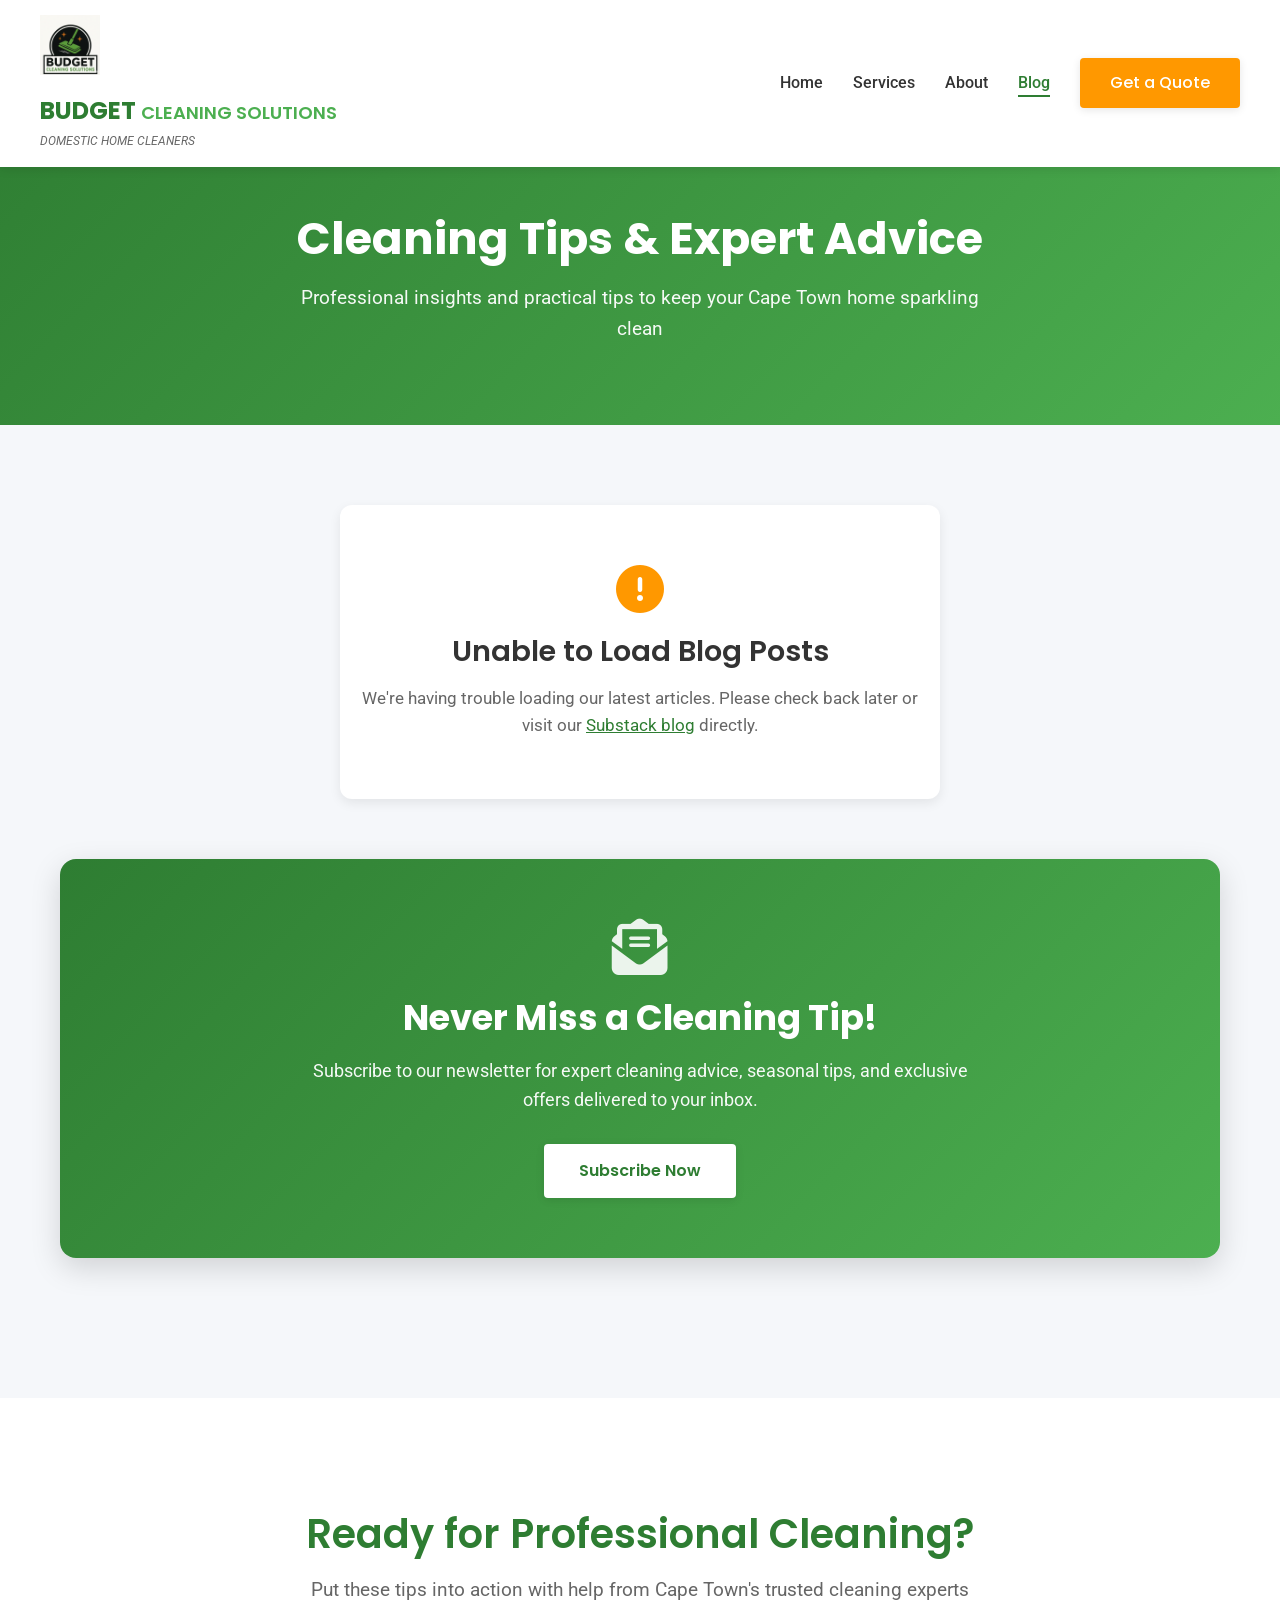
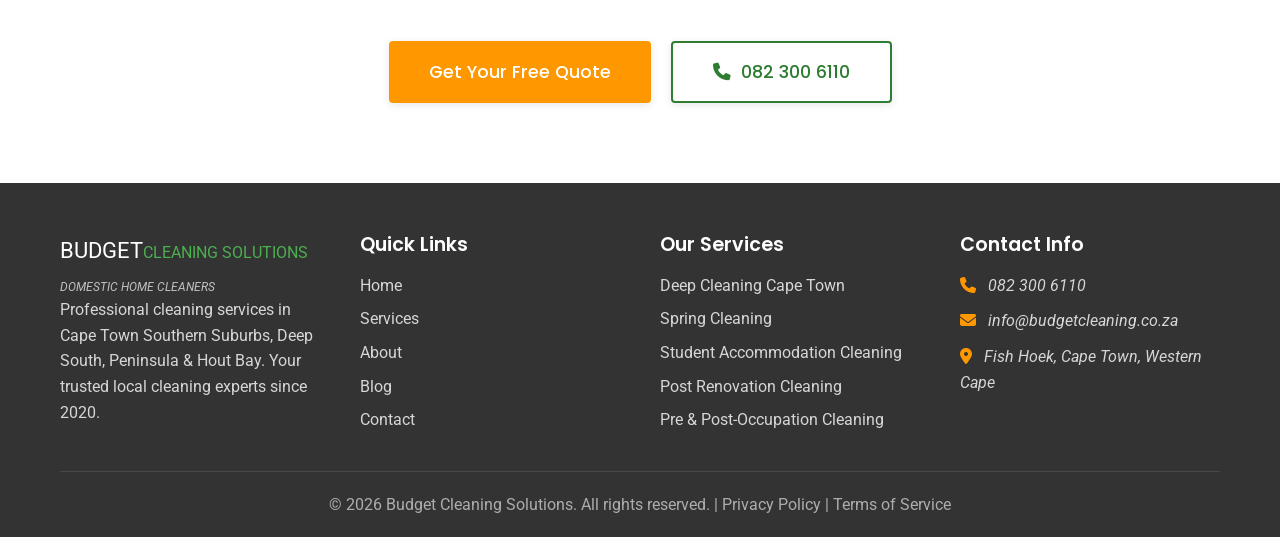
<file: blog.html>
<!DOCTYPE html>
<html lang="en-ZA">
<head>
    <!-- Google Tag Manager -->
    <script>(function(w,d,s,l,i){w[l]=w[l]||[];w[l].push({'gtm.start':
    new Date().getTime(),event:'gtm.js'});var f=d.getElementsByTagName(s)[0],
    j=d.createElement(s),dl=l!='dataLayer'?'&l='+l:'';j.async=true;j.src=
    'https://www.googletagmanager.com/gtm.js?id='+i+dl;f.parentNode.insertBefore(j,f);
    })(window,document,'script','dataLayer','GTM-55C95GGX');</script>
    <!-- End Google Tag Manager -->
    
    <!-- Google Analytics 4 -->
    <script async src="https://www.googletagmanager.com/gtag/js?id=G-NZK56L2EFP"></script>
    <script>
      window.dataLayer = window.dataLayer || [];
      function gtag(){dataLayer.push(arguments);}
      gtag('js', new Date());
      gtag('config', 'G-NZK56L2EFP');
    </script>
    
    <meta charset="UTF-8">
    <meta name="viewport" content="width=device-width, initial-scale=1.0">
    <meta http-equiv="X-UA-Compatible" content="IE=edge">
    
    <!-- Primary Meta Tags -->
    <title>Cleaning Tips & Advice Cape Town | Budget Cleaning Solutions</title>
    <meta name="title" content="Cleaning Tips & Advice Blog | Budget Cleaning Solutions Cape Town">
    <meta name="description" content="Practical cleaning tips, deep-cleaning guides, spring-cleaning checklists and home-care advice for Cape Town homes.">
    <meta name="keywords" content="cleaning tips cape town, home cleaning advice, deep cleaning guide, spring cleaning checklist, professional cleaning tips, home maintenance cape town, cleaning hacks, cleaning blog cape town, house cleaning tips, cleaning advice southern suburbs">
    <meta name="author" content="Budget Cleaning Solutions">
    <meta name="robots" content="index, follow, max-image-preview:large, max-snippet:-1, max-video-preview:-1">
    <meta name="googlebot" content="index, follow, max-snippet:-1, max-image-preview:large">
    <meta name="googlebot-news" content="index, follow">
    <meta name="google" content="nositelinkssearchbox">
    <meta name="bingbot" content="index, follow">
    <link rel="canonical" href="https://budgetcleaning.co.za/blog.html">
    <link rel="alternate" type="text/plain" href="https://budgetcleaning.co.za/llms.txt" title="LLMs site summary">
    
    <!-- Language and Region -->
    <meta name="language" content="English">
    <meta name="geo.region" content="ZA-WC">
    <meta name="geo.placename" content="Fish Hoek, Cape Town, Western Cape, South Africa">
    <meta name="geo.position" content="-34.1367;18.4366">
    <meta name="ICBM" content="-34.1367, 18.4366">
    
    <!-- Open Graph / Facebook -->
    <meta property="og:type" content="website">
    <meta property="og:url" content="https://budgetcleaning.co.za/blog.html">
    <meta property="og:site_name" content="Budget Cleaning Solutions">
    <meta property="og:title" content="Cleaning Tips & Advice Blog - Budget Cleaning Solutions Cape Town">
    <meta property="og:description" content="Expert cleaning tips and home maintenance advice from Cape Town's trusted cleaning professionals. Learn techniques to keep your home spotless.">
    <meta property="og:image" content="https://budgetcleaning.co.za/images/cleaning.jpeg">
    <meta property="og:image:width" content="1200">
    <meta property="og:image:height" content="630">
    <meta property="og:image:alt" content="Professional cleaning tips and advice blog">
    <meta property="og:locale" content="en_ZA">
    
    <!-- Twitter -->
    <meta name="twitter:card" content="summary_large_image">
    <meta name="twitter:url" content="https://budgetcleaning.co.za/blog.html">
    <meta name="twitter:title" content="Cleaning Tips & Advice Blog - Budget Cleaning Solutions">
    <meta name="twitter:description" content="Expert cleaning tips and home maintenance advice from Cape Town's professional cleaners.">
    <meta name="twitter:image" content="https://budgetcleaning.co.za/images/cleaning.jpeg">
    <meta name="twitter:image:alt" content="Cleaning tips blog">
    
    <!-- Mobile Web App -->
    <meta name="apple-mobile-web-app-capable" content="yes">
    <meta name="apple-mobile-web-app-status-bar-style" content="black-translucent">
    <meta name="apple-mobile-web-app-title" content="Budget Cleaning">
    <meta name="application-name" content="Budget Cleaning Solutions">
    <meta name="theme-color" content="#2C3E50">
    <meta name="msapplication-TileColor" content="#2C3E50">
    
    <!-- Preconnect for Performance -->
    <link rel="preconnect" href="https://fonts.googleapis.com">
    <link rel="preconnect" href="https://fonts.gstatic.com" crossorigin>
    <link rel="preconnect" href="https://cdnjs.cloudflare.com">
    <link rel="preconnect" href="https://api.rss2json.com">
    
    <!-- DNS Prefetch -->
    <link rel="dns-prefetch" href="https://www.google-analytics.com">
    <link rel="dns-prefetch" href="https://www.googletagmanager.com">
    
    <!-- Stylesheets -->
    <link rel="stylesheet" href="style.css">
    <link rel="stylesheet" href="https://cdnjs.cloudflare.com/ajax/libs/font-awesome/6.4.0/css/all.min.css" integrity="sha512-iecdLmaskl7CVkqkXNQ/ZH/XLlvWZOJyj7Yy7tcenmpD1ypASozpmT/E0iPtmFIB46ZmdtAc9eNBvH0H/ZpiBw==" crossorigin="anonymous" referrerpolicy="no-referrer">
    <link href="https://fonts.googleapis.com/css2?family=Poppins:wght@300;400;500;600;700&family=Roboto:wght@300;400;500&display=swap" rel="stylesheet">
    
    <!-- Favicons -->
    <link rel="icon" type="image/x-icon" href="images/favicon_io/favicon.ico">
    <link rel="icon" type="image/svg+xml" href="images/favicon_io/favicon.svg">
    <link rel="icon" type="image/png" sizes="96x96" href="images/favicon_io/favicon-96x96.png">
    <link rel="apple-touch-icon" sizes="180x180" href="images/favicon_io/apple-touch-icon.png">
    <link rel="manifest" href="images/favicon_io/site.webmanifest">
    
    <!-- Blog Schema.org -->
    <script type="application/ld+json">
    {
      "@context": "https://schema.org",
      "@type": "Blog",
      "name": "Budget Cleaning Solutions Blog",
      "description": "Expert cleaning tips, home maintenance advice, and industry insights from Budget Cleaning Solutions in Cape Town",
      "url": "https://budgetcleaning.co.za/blog.html",
      "publisher": {
        "@type": "LocalBusiness",
        "name": "Budget Cleaning Solutions",
        "logo": "https://budgetcleaning.co.za/images/logo.png",
        "telephone": "+27823006110",
        "email": "info@budgetcleaning.co.za",
        "address": {
          "@type": "PostalAddress",
          "addressLocality": "Fish Hoek",
          "addressRegion": "Western Cape",
          "addressCountry": "ZA"
        }
      }
    }
    </script>
</head>
<body>
    <!-- Google Tag Manager (noscript) -->
    <noscript><iframe src="https://www.googletagmanager.com/ns.html?id=GTM-55C95GGX"
    height="0" width="0" style="display:none;visibility:hidden"></iframe></noscript>
    <!-- End Google Tag Manager (noscript) -->

    <!-- Header -->
    <header class="header" role="banner">
        <nav class="navbar container" role="navigation" aria-label="Main navigation">
            <a href="index.html" class="logo" aria-label="Budget Cleaning Solutions - Return to homepage">
                <img src="images/logo.png" alt="Budget Cleaning Solutions Logo" class="site-logo">
                <div class="logo-text-container">
                    <div class="logo-text">
                        <span class="budget">BUDGET</span>
                        <span class="cleaning">CLEANING SOLUTIONS</span>
                    </div>
                    <div class="tagline">DOMESTIC HOME CLEANERS</div>
                </div>
            </a>
            
            <ul class="nav-menu" id="navMenu">
                <li><a href="index.html#home" class="nav-link">Home</a></li>
                <li><a href="services.html" class="nav-link">Services</a></li>
                <li><a href="index.html#about" class="nav-link">About</a></li>
                <li><a href="blog.html" class="nav-link active">Blog</a></li>
                <li><a href="contactform.html" class="btn btn-primary nav-cta" aria-label="Get a free quote">Get a Quote</a></li>
            </ul>
            
            <div class="nav-toggle" id="navToggle" aria-label="Toggle navigation menu" role="button" tabindex="0">
                <span></span>
                <span></span>
                <span></span>
            </div>
        </nav>
    </header>

    <!-- Main Content -->
    <main>
        <!-- Hero Section -->
        <section class="blog-hero">
            <div class="container">
                <div class="blog-hero-content">
                    <h1>Cleaning Tips & Expert Advice</h1>
                    <p>Professional insights and practical tips to keep your Cape Town home sparkling clean</p>
                </div>
            </div>
        </section>

        <!-- Blog Posts Section -->
        <section class="blog-section">
            <div class="container">
                <!-- Loading State -->
                <div id="blogLoading" class="blog-loading">
                    <div class="loading-spinner"></div>
                    <p>Loading latest articles...</p>
                </div>

                <!-- Error State -->
                <div id="blogError" class="blog-error" style="display: none;">
                    <i class="fas fa-exclamation-circle"></i>
                    <h3>Unable to Load Blog Posts</h3>
                    <p>We're having trouble loading our latest articles. Please check back later or visit our <a href="https://budgetcleaningsolutions.substack.com" target="_blank" rel="noopener noreferrer">Substack blog</a> directly.</p>
                </div>

                <!-- Blog Posts Grid -->
                <div id="blogPosts" class="blog-grid" style="display: none;">
                    <!-- Blog posts will be dynamically inserted here -->
                </div>

                <!-- No Posts State -->
                <div id="noPosts" class="no-posts" style="display: none;">
                    <i class="fas fa-newspaper"></i>
                    <h3>Coming Soon!</h3>
                    <p>We're working on exciting content for you. Check back soon for cleaning tips, advice, and industry insights.</p>
                    <a href="https://budgetcleaningsolutions.substack.com" target="_blank" rel="noopener noreferrer" class="btn btn-primary">Subscribe to Our Newsletter</a>
                </div>

                <!-- Pagination -->
                <div id="blogPagination" class="blog-pagination" style="display: none;">
                    <button id="loadMoreBtn" class="btn btn-secondary">Load More Articles</button>
                </div>

                <!-- Subscribe CTA -->
                <div class="blog-subscribe-cta">
                    <div class="subscribe-content">
                        <i class="fas fa-envelope-open-text"></i>
                        <h2>Never Miss a Cleaning Tip!</h2>
                        <p>Subscribe to our newsletter for expert cleaning advice, seasonal tips, and exclusive offers delivered to your inbox.</p>
                        <a href="https://budgetcleaningsolutions.substack.com" target="_blank" rel="noopener noreferrer" class="btn btn-primary">Subscribe Now</a>
                    </div>
                </div>
            </div>
        </section>

        <!-- Call to Action -->
        <section class="blog-cta">
            <div class="container">
                <div class="cta-content">
                    <h2>Ready for Professional Cleaning?</h2>
                    <p>Put these tips into action with help from Cape Town's trusted cleaning experts</p>
                    <div class="cta-buttons">
                        <a href="contactform.html" class="btn btn-primary btn-large">Get Your Free Quote</a>
                        <a href="tel:+27823006110" class="btn btn-secondary btn-large"><i class="fas fa-phone"></i> 082 300 6110</a>
                    </div>
                </div>
            </div>
        </section>
    </main>

    <!-- Footer -->
    <footer class="footer" role="contentinfo">
        <div class="container">
            <div class="footer-grid">
                <div class="footer-col">
                    <div class="footer-logo">
                        <div class="logo-text">
                            <span class="budget">BUDGET</span>
                            <span class="cleaning">CLEANING SOLUTIONS</span>
                        </div>
                        <div class="tagline">DOMESTIC HOME CLEANERS</div>
                    </div>
                    <p>Professional cleaning services in Cape Town Southern Suburbs, Deep South, Peninsula & Hout Bay. Your trusted local cleaning experts since 2020.</p>
                </div>
                
                <div class="footer-col">
                    <h4>Quick Links</h4>
                    <ul>
                        <li><a href="index.html#home">Home</a></li>
                        <li><a href="services.html">Services</a></li>
                        <li><a href="index.html#about">About</a></li>
                        <li><a href="blog.html">Blog</a></li>
                        <li><a href="contactform.html">Contact</a></li>
                    </ul>
                </div>
                
                <div class="footer-col">
                    <h4>Our Services</h4>
                    <ul>
                        <li><a href="services.html#deep-cleaning">Deep Cleaning Cape Town</a></li>
                        <li><a href="services.html#spring-cleaning">Spring Cleaning</a></li>
                        <li><a href="services.html#student-accommodation">Student Accommodation Cleaning</a></li>
                        <li><a href="services.html#post-renovation">Post Renovation Cleaning</a></li>
                        <li><a href="services.html#pre-post-occupation">Pre & Post-Occupation Cleaning</a></li>
                    </ul>
                </div>
                
                <div class="footer-col">
                    <h4>Contact Info</h4>
                    <address>
                        <p><i class="fas fa-phone" aria-hidden="true"></i> <a href="tel:+27823006110">082 300 6110</a></p>
                        <p><i class="fas fa-envelope" aria-hidden="true"></i> <a href="mailto:info@budgetcleaning.co.za">info@budgetcleaning.co.za</a></p>
                        <p><i class="fas fa-map-marker-alt" aria-hidden="true"></i> Fish Hoek, Cape Town, Western Cape</p>
                    </address>
                </div>
            </div>
            
            <div class="footer-bottom">
                <p>&copy; <span id="currentYear">2026</span> Budget Cleaning Solutions. All rights reserved. | <a href="/privacy-policy.html">Privacy Policy</a> | <a href="/terms-of-service.html">Terms of Service</a></p>
            </div>
        </div>
    </footer>

    <!-- Scripts -->
    <script src="script.js" defer></script>
    <script>
        // Substack RSS Feed Integration using RSS2JSON
        // Replace 'YOUR_SUBSTACK_URL' with your actual Substack URL
        const SUBSTACK_RSS_URL = 'https://budgetcleaningsolutions.substack.com/feed';
        const RSS2JSON_API_KEY = 'YOUR_RSS2JSON_API_KEY'; // Optional: Get free key at rss2json.com
        
        let currentPage = 0;
        const postsPerPage = 6;
        let allPosts = [];

        async function fetchBlogPosts() {
            const blogLoading = document.getElementById('blogLoading');
            const blogError = document.getElementById('blogError');
            const blogPosts = document.getElementById('blogPosts');
            const noPosts = document.getElementById('noPosts');

            try {
                // Construct RSS2JSON API URL
                let apiUrl = `https://api.rss2json.com/v1/api.json?rss_url=${encodeURIComponent(SUBSTACK_RSS_URL)}`;
                
                // Add API key if provided
                if (RSS2JSON_API_KEY && RSS2JSON_API_KEY !== 'YOUR_RSS2JSON_API_KEY') {
                    apiUrl += `&api_key=${RSS2JSON_API_KEY}`;
                }

                const response = await fetch(apiUrl);
                
                if (!response.ok) {
                    throw new Error('Failed to fetch blog posts');
                }

                const data = await response.json();
                
                // Check if we have posts
                if (!data.items || data.items.length === 0) {
                    blogLoading.style.display = 'none';
                    noPosts.style.display = 'block';
                    return;
                }

                allPosts = data.items;
                displayPosts();
                
            } catch (error) {
                console.error('Error fetching blog posts:', error);
                blogLoading.style.display = 'none';
                blogError.style.display = 'block';
            }
        }

        function displayPosts() {
            const blogLoading = document.getElementById('blogLoading');
            const blogPosts = document.getElementById('blogPosts');
            const blogPagination = document.getElementById('blogPagination');
            
            blogLoading.style.display = 'none';
            blogPosts.style.display = 'grid';

            const startIndex = currentPage * postsPerPage;
            const endIndex = startIndex + postsPerPage;
            const postsToDisplay = allPosts.slice(startIndex, endIndex);

            postsToDisplay.forEach(post => {
                const article = createBlogCard(post);
                blogPosts.appendChild(article);
            });

            // Show/hide load more button
            if (endIndex < allPosts.length) {
                blogPagination.style.display = 'block';
            } else {
                blogPagination.style.display = 'none';
            }
        }

        function createBlogCard(post) {
            const article = document.createElement('article');
            article.className = 'blog-card';
            article.setAttribute('itemscope', '');
            article.setAttribute('itemtype', 'https://schema.org/BlogPosting');

            // Extract image from content or use default
            const imageMatch = post.content ? post.content.match(/<img[^>]+src="([^">]+)"/) : null;
            const imageUrl = imageMatch ? imageMatch[1] : 'images/cleaning.jpeg';

            // Clean description (remove HTML tags)
            const description = post.description ? 
                post.description.replace(/<[^>]*>/g, '').substring(0, 150) + '...' : 
                'Read our latest cleaning tips and advice...';

            // Format date
            const postDate = new Date(post.pubDate);
            const formattedDate = postDate.toLocaleDateString('en-ZA', { 
                year: 'numeric', 
                month: 'long', 
                day: 'numeric' 
            });

            article.innerHTML = `
                <div class="blog-card-image">
                    <img src="${imageUrl}" alt="${post.title || 'Blog post'}" loading="lazy" itemprop="image">
                    <div class="blog-card-category">
                        <i class="fas fa-sparkles"></i>
                        <span>Cleaning Tips</span>
                    </div>
                </div>
                <div class="blog-card-content">
                    <div class="blog-card-meta">
                        <time datetime="${post.pubDate}" itemprop="datePublished">
                            <i class="far fa-calendar-alt"></i>
                            ${formattedDate}
                        </time>
                    </div>
                    <h3 itemprop="headline">
                        <a href="${post.link}" target="_blank" rel="noopener noreferrer">${post.title}</a>
                    </h3>
                    <p class="blog-card-excerpt" itemprop="description">${description}</p>
                    <a href="${post.link}" target="_blank" rel="noopener noreferrer" class="blog-card-link">
                        Read More <i class="fas fa-arrow-right"></i>
                    </a>
                </div>
            `;

            return article;
        }

        // Load more posts
        document.getElementById('loadMoreBtn').addEventListener('click', () => {
            currentPage++;
            displayPosts();
        });

        // Initialize blog
        document.addEventListener('DOMContentLoaded', () => {
            fetchBlogPosts();
        });
    </script>
</body>
</html>
</file>
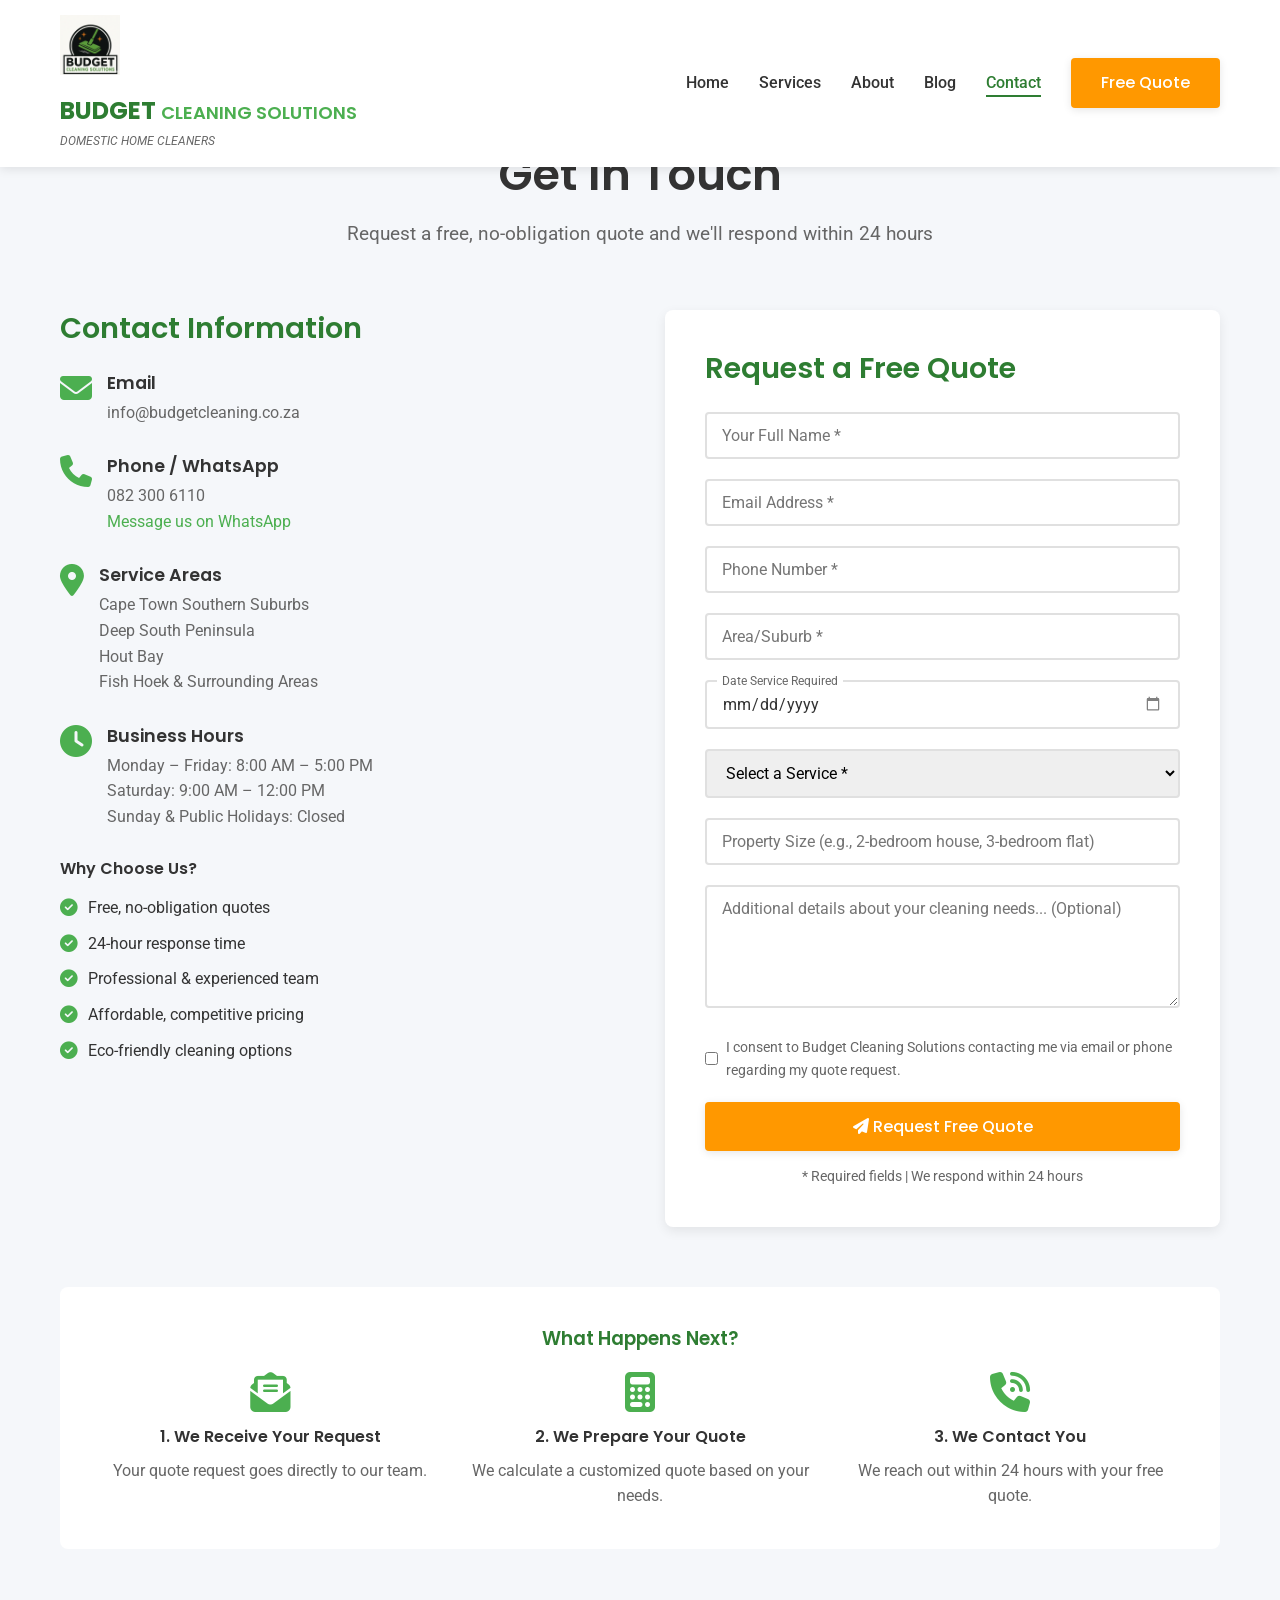
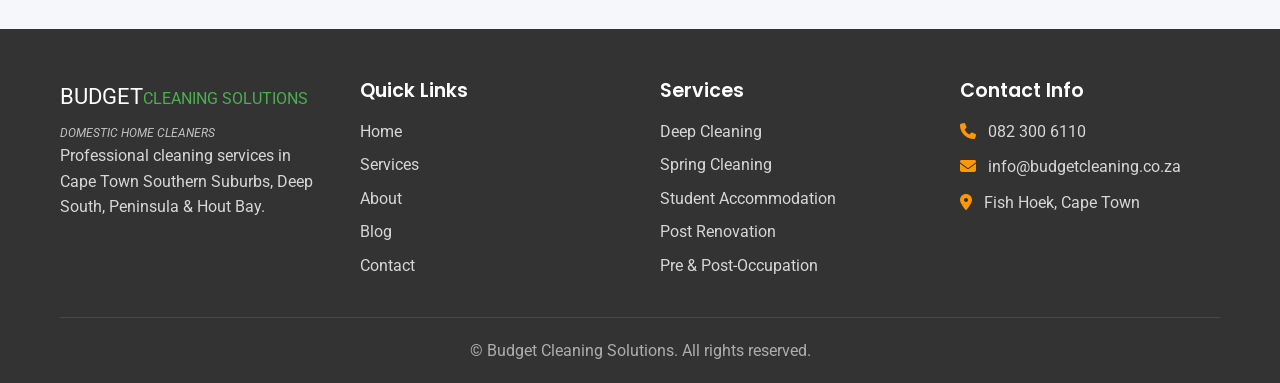
<file: contactform.html>
<!DOCTYPE html>
<html lang="en-ZA">
<head>
    <!-- Google Tag Manager -->
    <script>(function(w,d,s,l,i){w[l]=w[l]||[];w[l].push({'gtm.start':
    new Date().getTime(),event:'gtm.js'});var f=d.getElementsByTagName(s)[0],
    j=d.createElement(s),dl=l!='dataLayer'?'&l='+l:'';j.async=true;j.src=
    'https://www.googletagmanager.com/gtm.js?id='+i+dl;f.parentNode.insertBefore(j,f);
    })(window,document,'script','dataLayer','GTM-55C95GGX');</script>
    <!-- End Google Tag Manager -->
    
    <!-- Google Analytics 4 -->
    <script async src="https://www.googletagmanager.com/gtag/js?id=G-NZK56L2EFP"></script>
    <script>
      window.dataLayer = window.dataLayer || [];
      function gtag(){dataLayer.push(arguments);}
      gtag('js', new Date());
      gtag('config', 'G-NZK56L2EFP');
    </script>
    
    <meta charset="UTF-8">
    <meta name="viewport" content="width=device-width, initial-scale=1.0">
    <meta http-equiv="X-UA-Compatible" content="IE=edge">
    
    <!-- Primary Meta Tags -->
    <title>Free Cleaning Quote Cape Town | Budget Cleaning Solutions</title>
    <meta name="title" content="Contact Us - Free Quote | Budget Cleaning Solutions Cape Town">
    <meta name="description" content="Request a free quote for professional cleaning services in Cape Town. Serving Fish Hoek, Southern Suburbs, Deep South, Peninsula and Hout Bay.">
    <meta name="keywords" content="contact cleaning service cape town, free cleaning quote, cleaning quote cape town, professional cleaners contact, budget cleaning contact, cleaning services fish hoek contact, request cleaning quote, cape town cleaning company contact">
    <meta name="author" content="Budget Cleaning Solutions">
    <meta name="robots" content="index, follow">
    <meta name="googlebot" content="index, follow">
    <link rel="canonical" href="https://budgetcleaning.co.za/contactform.html">
    <link rel="alternate" type="text/plain" href="https://budgetcleaning.co.za/llms.txt" title="LLMs site summary">
    <!-- Language and Region -->
    <meta name="language" content="English">
    <meta name="geo.region" content="ZA-WC">
    <meta name="geo.placename" content="Fish Hoek, Cape Town, Western Cape, South Africa">
    <meta name="geo.position" content="-34.1367;18.4366">
    <meta name="ICBM" content="-34.1367, 18.4366">
    
    <!-- Open Graph / Facebook -->
    <meta property="og:type" content="website">
    <meta property="og:url" content="https://budgetcleaning.co.za/contactform.html">
    <meta property="og:site_name" content="Budget Cleaning Solutions">
    <meta property="og:title" content="Contact Budget Cleaning Solutions - Free Quote">
    <meta property="og:description" content="Request a free quote for professional cleaning services in Cape Town. We respond within 24 hours!">
    <meta property="og:image" content="https://budgetcleaning.co.za/images/cleaning.jpeg">
    <meta property="og:locale" content="en_ZA">
    
    <!-- Twitter -->
    <meta name="twitter:card" content="summary_large_image">
    <meta name="twitter:url" content="https://budgetcleaning.co.za/contactform.html">
    <meta name="twitter:title" content="Contact Budget Cleaning Solutions - Free Quote">
    <meta name="twitter:description" content="Get your free cleaning quote today. Professional service in Cape Town.">
    <meta name="twitter:image" content="https://budgetcleaning.co.za/images/cleaning.jpeg">
    
    <!-- Preconnect -->
    <link rel="preconnect" href="https://fonts.googleapis.com">
    <link rel="preconnect" href="https://fonts.gstatic.com" crossorigin>
    <link rel="preconnect" href="https://cdnjs.cloudflare.com">
    
    <!-- Stylesheets -->
    <link rel="stylesheet" href="style.css">
    <link rel="stylesheet" href="https://cdnjs.cloudflare.com/ajax/libs/font-awesome/6.4.0/css/all.min.css" integrity="sha512-iecdLmaskl7CVkqkXNQ/ZH/XLlvWZOJyj7Yy7tcenmpD1ypASozpmT/E0iPtmFIB46ZmdtAc9eNBvH0H/ZpiBw==" crossorigin="anonymous" referrerpolicy="no-referrer">
    <link href="https://fonts.googleapis.com/css2?family=Poppins:wght@300;400;500;600;700&family=Roboto:wght@300;400;500&display=swap" rel="stylesheet">
    
    <!-- Favicons -->
    <link rel="icon" type="image/x-icon" href="images/favicon_io/favicon.ico">
    <link rel="icon" type="image/svg+xml" href="images/favicon_io/favicon.svg">
    <link rel="icon" type="image/png" sizes="96x96" href="images/favicon_io/favicon-96x96.png">
    <link rel="apple-touch-icon" sizes="180x180" href="images/favicon_io/apple-touch-icon.png">
    <link rel="manifest" href="images/favicon_io/site.webmanifest">
    
    <!-- Schema for Contact Page -->
    <script type="application/ld+json">
    {
      "@context": "https://schema.org",
      "@type": "ContactPage",
      "name": "Contact Budget Cleaning Solutions",
      "description": "Get in touch for a free cleaning quote",
      "url": "https://budgetcleaning.co.za/contactform.html",
      "mainEntity": {
        "@type": "LocalBusiness",
        "name": "Budget Cleaning Solutions",
        "telephone": "+27823006110",
        "email": "info@budgetcleaning.co.za"
      }
    }
    </script>
    
    <!-- Breadcrumb Schema -->
    <script type="application/ld+json">
    {
      "@context": "https://schema.org",
      "@type": "BreadcrumbList",
      "itemListElement": [{
        "@type": "ListItem",
        "position": 1,
        "name": "Home",
        "item": "https://budgetcleaning.co.za/"
      },{
        "@type": "ListItem",
        "position": 2,
        "name": "Contact",
        "item": "https://budgetcleaning.co.za/contactform.html"
      }]
    }
    </script>
</head>
<body>
    <!-- Google Tag Manager (noscript) -->
    <noscript><iframe src="https://www.googletagmanager.com/ns.html?id=GTM-55C95GGX"
    height="0" width="0" style="display:none;visibility:hidden"></iframe></noscript>
    <!-- End Google Tag Manager (noscript) -->
    
    <!-- Skip to main content -->
    <a href="#main-content" class="skip-link">Skip to main content</a>
    
    <!-- Header & Navigation -->
    <header class="header" role="banner">
        <div class="container">
            <nav class="navbar">
                <div class="logo">
                    <a href="index.html">
                        <img src="images/logo.png" alt="Budget Cleaning Solutions Logo" class="site-logo">
                    </a>
                    <div class="logo-text-container">
                        <div class="logo-text">
                            <span class="budget">BUDGET</span>
                            <span class="cleaning">CLEANING SOLUTIONS</span>
                        </div>
                        <div class="tagline">DOMESTIC HOME CLEANERS</div>
                    </div>
                </div>
                
                <div class="nav-toggle" id="navToggle">
                    <span></span>
                    <span></span>
                    <span></span>
                </div>
                
                <ul class="nav-menu" id="navMenu">
                    <li><a href="index.html#home" class="nav-link">Home</a></li>
                    <li><a href="index.html#services" class="nav-link">Services</a></li>
                    <li><a href="index.html#about" class="nav-link">About</a></li>
                    <li><a href="index.html#blog" class="nav-link">Blog</a></li>
                    <li><a href="contactform.html" class="nav-link active">Contact</a></li>
                    <li><a href="contactform.html" class="btn btn-primary nav-cta">Free Quote</a></li>
                </ul>
            </nav>
        </div>
    </header>

    <!-- Contact Form Section -->
    <section class="contact-page" id="contact">
        <div class="container">
            <div class="page-header">
                <h1>Get In Touch</h1>
                <p>Request a free, no-obligation quote and we'll respond within 24 hours</p>
            </div>

            <div class="contact-grid">
                <!-- Contact Information -->
                <div class="contact-info">
                    <h3>Contact Information</h3>
                    <div class="contact-item">
                        <i class="fas fa-envelope"></i>
                        <div>
                            <h4>Email</h4>
                            <p><a href="mailto:info@budgetcleaning.co.za" style="color: var(--light-text);">info@budgetcleaning.co.za</a></p>
                        </div>
                    </div>
                    
                    <div class="contact-item">
                        <i class="fas fa-phone"></i>
                        <div>
                            <h4>Phone / WhatsApp</h4>
                            <p><a href="tel:+27823006110" style="color: var(--light-text);">082 300 6110</a></p>
                            <p><a href="https://wa.me/27823006110" target="_blank" style="color: var(--secondary-color);">Message us on WhatsApp</a></p>
                        </div>
                    </div>
                    
                    <div class="contact-item">
                        <i class="fas fa-map-marker-alt"></i>
                        <div>
                            <h4>Service Areas</h4>
                            <p>Cape Town Southern Suburbs</p>
                            <p>Deep South Peninsula</p>
                            <p>Hout Bay</p>
                            <p>Fish Hoek & Surrounding Areas</p>
                        </div>
                    </div>
                    
                    <div class="contact-item">
                        <i class="fas fa-clock"></i>
                        <div>
                            <h4>Business Hours</h4>
                            <p>Monday – Friday: 8:00 AM – 5:00 PM</p>
                            <p>Saturday: 9:00 AM – 12:00 PM</p>
                            <p>Sunday & Public Holidays: Closed</p>
                        </div>
                    </div>

                    <div style="margin-top: 30px;">
                        <h4 style="margin-bottom: 15px;">Why Choose Us?</h4>
                        <ul class="feature-list">
                            <li><i class="fas fa-check-circle"></i> Free, no-obligation quotes</li>
                            <li><i class="fas fa-check-circle"></i> 24-hour response time</li>
                            <li><i class="fas fa-check-circle"></i> Professional & experienced team</li>
                            <li><i class="fas fa-check-circle"></i> Affordable, competitive pricing</li>
                            <li><i class="fas fa-check-circle"></i> Eco-friendly cleaning options</li>
                        </ul>
                    </div>
                </div>

                <!-- Contact Form -->
                <div class="contact-form">
                    <h3>Request a Free Quote</h3>
                    
                    <!-- Success Message -->
                    <div id="successMessage" class="success-message">
                        <i class="fas fa-check-circle"></i> Thank you! Your message has been sent successfully. We'll get back to you within 24 hours.
                    </div>

                    <!-- Error Message -->
                    <div id="errorMessage" class="error-message">
                        <i class="fas fa-exclamation-circle"></i> <span id="errorText">Something went wrong. Please try again or contact us directly.</span>
                    </div>

                    <form id="contactForm" action="send_email.php" method="POST">
                        <div class="form-group">
                            <input type="text" id="name" name="name" placeholder="Your Full Name *" required>
                        </div>
                        
                        <div class="form-group">
                            <input type="email" id="email" name="email" placeholder="Email Address *" required>
                        </div>
                        
                        <div class="form-group">
                            <input type="tel" id="phone" name="phone" placeholder="Phone Number *" required>
                        </div>
                        
                        <div class="form-group">
                            <input type="text" id="area" name="area" placeholder="Area/Suburb *" required>
                        </div>
                        
                        <div class="form-group">
                            <input type="date" id="serviceDate" name="serviceDate" required>
                            <label for="serviceDate" class="date-label">Date Service Required</label>
                        </div>
                        
                        <div class="form-group">
                            <select id="service" name="service" required>
                                <option value="" disabled selected>Select a Service *</option>
                                <option value="Deep Cleaning">Deep Cleaning</option>
                                <option value="Spring Cleaning">Spring Cleaning</option>
                                <option value="Student Accommodation Cleaning">Student Accommodation Cleaning</option>
                                <option value="Post Renovation Cleaning">Post Renovation Cleaning</option>
                                <option value="Pre & Post-Occupation Cleaning">Pre & Post-Occupation Cleaning</option>
                                <option value="Property Management">Property Management</option>
                                <option value="Other">Other</option>
                            </select>
                        </div>
                        
                        <div class="form-group">
                            <input type="text" id="propertySize" name="propertySize" placeholder="Property Size (e.g., 2-bedroom house, 3-bedroom flat)">
                        </div>
                        
                        <div class="form-group">
                            <textarea id="message" name="message" rows="5" placeholder="Additional details about your cleaning needs... (Optional)"></textarea>
                        </div>
                        
                        <div class="form-group">
                            <label style="display: flex; align-items: center; font-size: 0.9rem; color: var(--light-text);">
                                <input type="checkbox" name="consent" required style="margin-right: 8px; width: auto;">
                                I consent to Budget Cleaning Solutions contacting me via email or phone regarding my quote request.
                            </label>
                        </div>
                        
                        <button type="submit" class="btn btn-primary btn-block" id="submitBtn">
                            <i class="fas fa-paper-plane"></i> Request Free Quote
                        </button>

                        <p style="margin-top: 15px; font-size: 0.85rem; color: var(--light-text); text-align: center;">
                            * Required fields | We respond within 24 hours
                        </p>
                    </form>
                </div>
            </div>

            <!-- Additional Information -->
            <div style="margin-top: 60px; text-align: center; background: var(--white); padding: 40px; border-radius: 8px;">
                <h3 style="color: var(--primary-color); margin-bottom: 20px;">What Happens Next?</h3>
                <div style="display: grid; grid-template-columns: repeat(auto-fit, minmax(250px, 1fr)); gap: 30px; text-align: center;">
                    <div>
                        <i class="fas fa-envelope-open-text" style="font-size: 2.5rem; color: var(--secondary-color); margin-bottom: 15px;"></i>
                        <h4 style="margin-bottom: 10px;">1. We Receive Your Request</h4>
                        <p style="color: var(--light-text);">Your quote request goes directly to our team.</p>
                    </div>
                    <div>
                        <i class="fas fa-calculator" style="font-size: 2.5rem; color: var(--secondary-color); margin-bottom: 15px;"></i>
                        <h4 style="margin-bottom: 10px;">2. We Prepare Your Quote</h4>
                        <p style="color: var(--light-text);">We calculate a customized quote based on your needs.</p>
                    </div>
                    <div>
                        <i class="fas fa-phone-volume" style="font-size: 2.5rem; color: var(--secondary-color); margin-bottom: 15px;"></i>
                        <h4 style="margin-bottom: 10px;">3. We Contact You</h4>
                        <p style="color: var(--light-text);">We reach out within 24 hours with your free quote.</p>
                    </div>
                </div>
            </div>
        </div>
    </section>

    <!-- Footer -->
    <footer class="footer">
        <div class="container">
            <div class="footer-grid">
                <div class="footer-col">
                    <div class="footer-logo">
                        <div class="logo-text">
                            <span class="budget">BUDGET</span>
                            <span class="cleaning">CLEANING SOLUTIONS</span>
                        </div>
                        <div class="tagline">DOMESTIC HOME CLEANERS</div>
                    </div>
                    <p>Professional cleaning services in Cape Town Southern Suburbs, Deep South, Peninsula & Hout Bay.</p>
                </div>
                
                <div class="footer-col">
                    <h4>Quick Links</h4>
                    <ul>
                        <li><a href="index.html#home">Home</a></li>
                        <li><a href="index.html#services">Services</a></li>
                        <li><a href="index.html#about">About</a></li>
                        <li><a href="index.html#blog">Blog</a></li>
                        <li><a href="contactform.html">Contact</a></li>
                    </ul>
                </div>
                
                <div class="footer-col">
                    <h4>Services</h4>
                    <ul>
                        <li><a href="services.html#deep-cleaning">Deep Cleaning</a></li>
                        <li><a href="services.html#spring-cleaning">Spring Cleaning</a></li>
                        <li><a href="services.html#student-accommodation">Student Accommodation</a></li>
                        <li><a href="services.html#post-renovation">Post Renovation</a></li>
                        <li><a href="services.html#pre-post-occupation">Pre & Post-Occupation</a></li>
                    </ul>
                </div>
                
                <div class="footer-col">
                    <h4>Contact Info</h4>
                    <p><i class="fas fa-phone"></i> 082 300 6110</p>
                    <p><i class="fas fa-envelope"></i> info@budgetcleaning.co.za</p>
                    <p><i class="fas fa-map-marker-alt"></i> Fish Hoek, Cape Town</p>
                </div>
            </div>
            
            <div class="footer-bottom">
                <p>&copy; <span id="currentYear"></span> Budget Cleaning Solutions. All rights reserved.</p>
            </div>
        </div>
    </footer>

    <script src="script.js"></script>
    <script>
        // Enhanced form submission handling
        document.getElementById('contactForm').addEventListener('submit', function(e) {
            e.preventDefault();
            
            const form = this;
            const submitBtn = document.getElementById('submitBtn');
            const successMsg = document.getElementById('successMessage');
            const errorMsg = document.getElementById('errorMessage');
            const errorText = document.getElementById('errorText');
            
            // Disable submit button and show loading state
            submitBtn.disabled = true;
            submitBtn.innerHTML = '<i class="fas fa-spinner fa-spin"></i> Sending...';
            
            // Hide previous messages
            successMsg.classList.remove('show');
            errorMsg.classList.remove('show');
            
            // Create form data
            const formData = new FormData(form);
            
            // Send form via AJAX
            fetch('send_email.php', {
                method: 'POST',
                body: formData
            })
            .then(response => response.json())
            .then(data => {
                if (data.success) {
                    // Show success message
                    successMsg.classList.add('show');
                    form.reset();
                    
                    // Scroll to success message
                    successMsg.scrollIntoView({ behavior: 'smooth', block: 'center' });
                    
                    // Optional: Redirect to thank you page after 3 seconds
                    setTimeout(() => {
                        window.location.href = 'thank-you.html';
                    }, 2000);
                } else {
                    // Show error message
                    errorText.textContent = data.message || 'Something went wrong. Please try again or contact us directly.';
                    errorMsg.classList.add('show');
                    errorMsg.scrollIntoView({ behavior: 'smooth', block: 'center' });
                }
            })
            .catch(error => {
                console.error('Error:', error);
                errorText.textContent = 'Network error. Please check your connection and try again.';
                errorMsg.classList.add('show');
                errorMsg.scrollIntoView({ behavior: 'smooth', block: 'center' });
            })
            .finally(() => {
                // Re-enable submit button
                submitBtn.disabled = false;
                submitBtn.innerHTML = '<i class="fas fa-paper-plane"></i> Request Free Quote';
            });
        });
    </script>
</body>
</html>
</file>
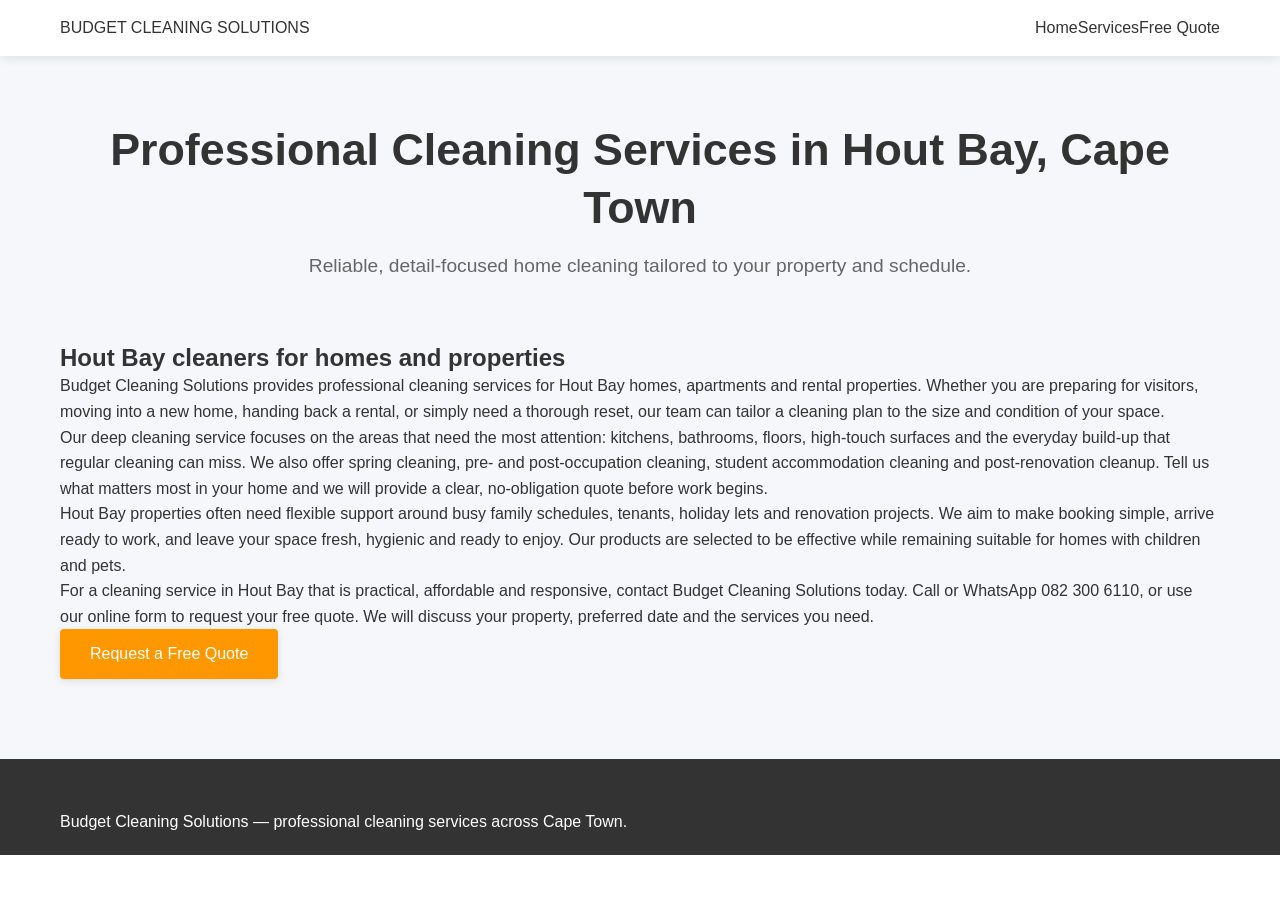
<file: hout-bay-cleaning.html>
<!DOCTYPE html>
<html lang="en-ZA">
<head>
    <meta charset="UTF-8">
    <meta name="viewport" content="width=device-width, initial-scale=1.0">
    <title>Cleaning Services Hout Bay | Budget Cleaning Solutions</title>
    <meta name="description" content="Professional house cleaning services in Hout Bay, Cape Town. Deep cleaning, spring cleaning, move-out and post-renovation cleaning. Request a free quote.">
    <meta name="robots" content="index, follow">
    <link rel="canonical" href="https://budgetcleaning.co.za/hout-bay-cleaning.html">
    <link rel="stylesheet" href="style.css">
    <script type="application/ld+json">
    {"@context":"https://schema.org","@type":["LocalBusiness","HomeAndConstructionBusiness"],"name":"Budget Cleaning Solutions","url":"https://budgetcleaning.co.za/hout-bay-cleaning.html","telephone":"+27823006110","areaServed":{"@type":"Place","name":"Hout Bay, Cape Town"},"address":{"@type":"PostalAddress","addressLocality":"Fish Hoek","addressRegion":"Western Cape","postalCode":"7975","addressCountry":"ZA"},"hasOfferCatalog":{"@type":"OfferCatalog","name":"Cleaning services in Hout Bay"}}
    </script>
</head>
<body>
    <header class="header"><div class="container"><nav class="navbar" aria-label="Main navigation"><div class="logo-text"><a href="index.html"><span class="budget">BUDGET</span> <span class="cleaning">CLEANING SOLUTIONS</span></a></div><ul class="nav-menu"><li><a href="index.html">Home</a></li><li><a href="services.html">Services</a></li><li><a href="contactform.html">Free Quote</a></li></ul></nav></div></header>
    <main id="main-content"><section class="services-detail"><div class="container"><div class="page-header"><h1>Professional Cleaning Services in Hout Bay, Cape Town</h1><p>Reliable, detail-focused home cleaning tailored to your property and schedule.</p></div>
    <article class="service-content"><h2>Hout Bay cleaners for homes and properties</h2><p>Budget Cleaning Solutions provides professional cleaning services for Hout Bay homes, apartments and rental properties. Whether you are preparing for visitors, moving into a new home, handing back a rental, or simply need a thorough reset, our team can tailor a cleaning plan to the size and condition of your space.</p><p>Our deep cleaning service focuses on the areas that need the most attention: kitchens, bathrooms, floors, high-touch surfaces and the everyday build-up that regular cleaning can miss. We also offer spring cleaning, pre- and post-occupation cleaning, student accommodation cleaning and post-renovation cleanup. Tell us what matters most in your home and we will provide a clear, no-obligation quote before work begins.</p><p>Hout Bay properties often need flexible support around busy family schedules, tenants, holiday lets and renovation projects. We aim to make booking simple, arrive ready to work, and leave your space fresh, hygienic and ready to enjoy. Our products are selected to be effective while remaining suitable for homes with children and pets.</p><p>For a cleaning service in Hout Bay that is practical, affordable and responsive, contact Budget Cleaning Solutions today. Call or WhatsApp <a href="tel:+27823006110">082 300 6110</a>, or use our online form to request your free quote. We will discuss your property, preferred date and the services you need.</p><p><a class="btn btn-primary" href="contactform.html">Request a Free Quote</a></p></article></div></section></main>
    <footer class="footer"><div class="container"><p>Budget Cleaning Solutions — professional cleaning services across Cape Town.</p></div></footer>
</body>
</html>
</file>
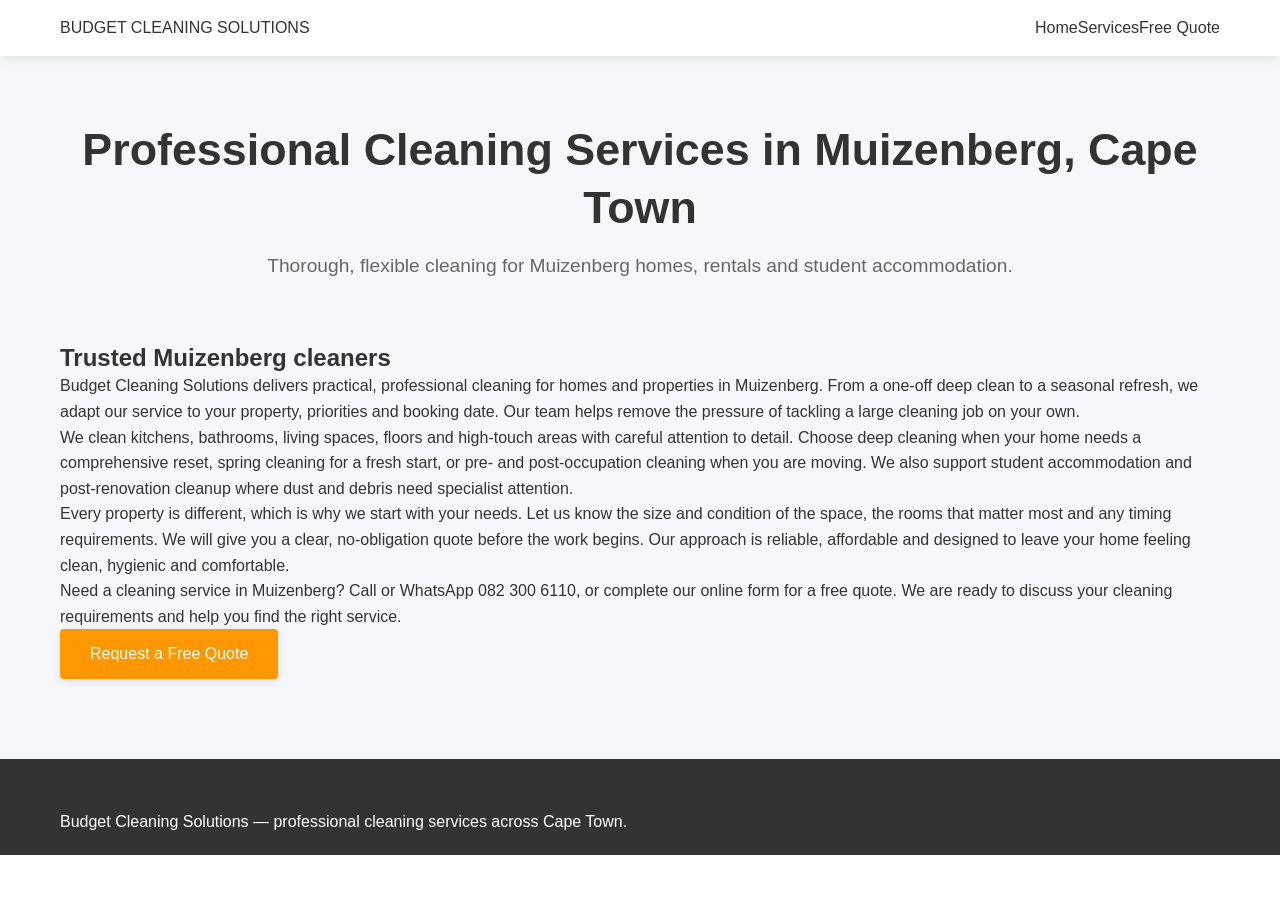
<file: muizenberg-cleaning.html>
<!DOCTYPE html>
<html lang="en-ZA"><head><meta charset="UTF-8"><meta name="viewport" content="width=device-width, initial-scale=1.0"><title>Cleaning Services Muizenberg | Budget Cleaning Solutions</title><meta name="description" content="Professional house cleaning services in Muizenberg, Cape Town. Deep cleaning, spring cleaning, student accommodation and move-out cleaning. Request a free quote."><meta name="robots" content="index, follow"><link rel="canonical" href="https://budgetcleaning.co.za/muizenberg-cleaning.html"><link rel="stylesheet" href="style.css"><script type="application/ld+json">{"@context":"https://schema.org","@type":["LocalBusiness","HomeAndConstructionBusiness"],"name":"Budget Cleaning Solutions","url":"https://budgetcleaning.co.za/muizenberg-cleaning.html","telephone":"+27823006110","areaServed":{"@type":"Place","name":"Muizenberg, Cape Town"},"address":{"@type":"PostalAddress","addressLocality":"Fish Hoek","addressRegion":"Western Cape","postalCode":"7975","addressCountry":"ZA"}}</script></head><body>
<header class="header"><div class="container"><nav class="navbar" aria-label="Main navigation"><div class="logo-text"><a href="index.html"><span class="budget">BUDGET</span> <span class="cleaning">CLEANING SOLUTIONS</span></a></div><ul class="nav-menu"><li><a href="index.html">Home</a></li><li><a href="services.html">Services</a></li><li><a href="contactform.html">Free Quote</a></li></ul></nav></div></header><main id="main-content"><section class="services-detail"><div class="container"><div class="page-header"><h1>Professional Cleaning Services in Muizenberg, Cape Town</h1><p>Thorough, flexible cleaning for Muizenberg homes, rentals and student accommodation.</p></div><article class="service-content"><h2>Trusted Muizenberg cleaners</h2><p>Budget Cleaning Solutions delivers practical, professional cleaning for homes and properties in Muizenberg. From a one-off deep clean to a seasonal refresh, we adapt our service to your property, priorities and booking date. Our team helps remove the pressure of tackling a large cleaning job on your own.</p><p>We clean kitchens, bathrooms, living spaces, floors and high-touch areas with careful attention to detail. Choose deep cleaning when your home needs a comprehensive reset, spring cleaning for a fresh start, or pre- and post-occupation cleaning when you are moving. We also support student accommodation and post-renovation cleanup where dust and debris need specialist attention.</p><p>Every property is different, which is why we start with your needs. Let us know the size and condition of the space, the rooms that matter most and any timing requirements. We will give you a clear, no-obligation quote before the work begins. Our approach is reliable, affordable and designed to leave your home feeling clean, hygienic and comfortable.</p><p>Need a cleaning service in Muizenberg? Call or WhatsApp <a href="tel:+27823006110">082 300 6110</a>, or complete our online form for a free quote. We are ready to discuss your cleaning requirements and help you find the right service.</p><p><a class="btn btn-primary" href="contactform.html">Request a Free Quote</a></p></article></div></section></main><footer class="footer"><div class="container"><p>Budget Cleaning Solutions — professional cleaning services across Cape Town.</p></div></footer></body></html>
</file>
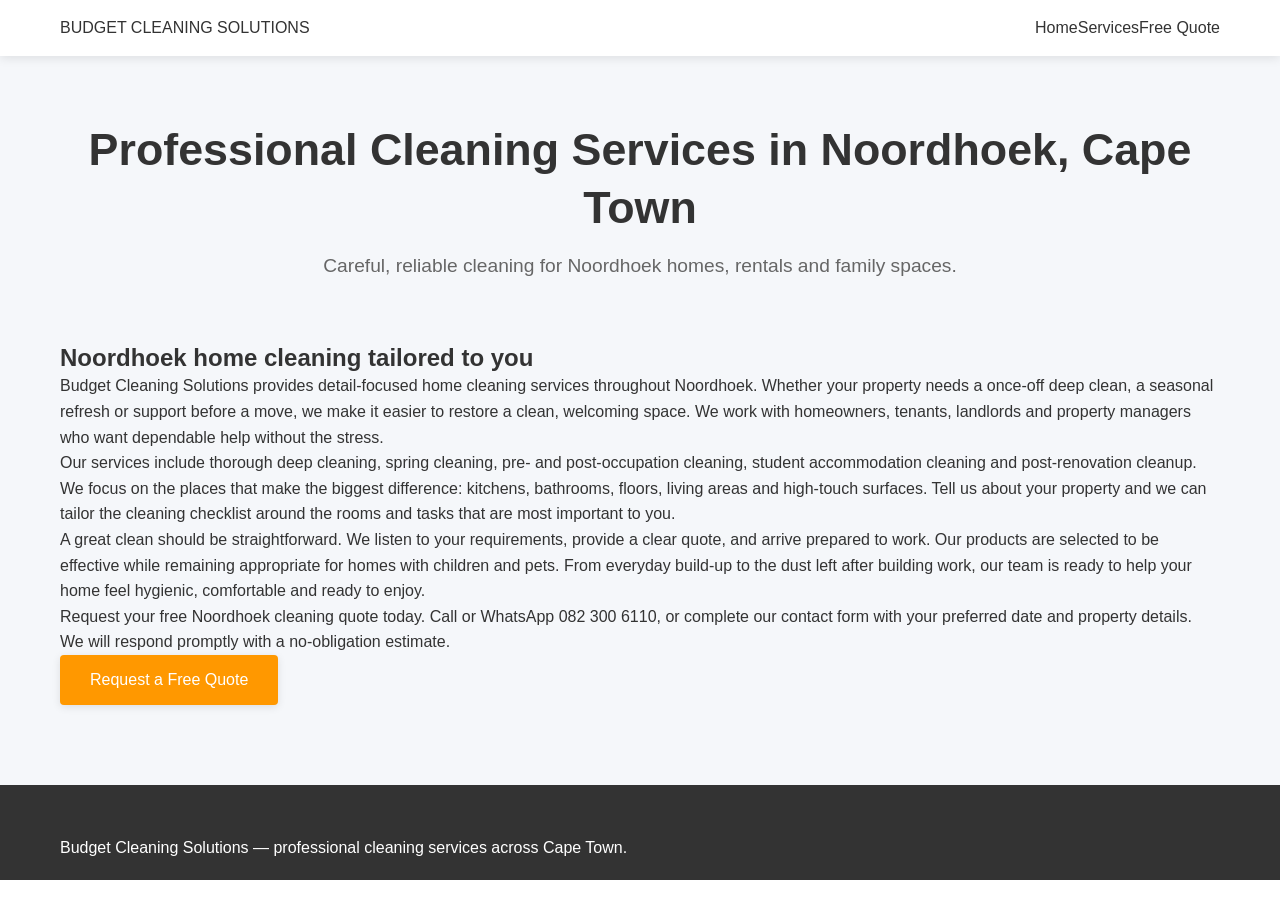
<file: noordhoek-cleaning.html>
<!DOCTYPE html>
<html lang="en-ZA"><head><meta charset="UTF-8"><meta name="viewport" content="width=device-width, initial-scale=1.0"><title>Cleaning Services Noordhoek | Budget Cleaning Solutions</title><meta name="description" content="Professional house cleaning services in Noordhoek, Cape Town. Deep cleaning, spring cleaning, move-out and post-renovation cleaning. Request a free quote."><meta name="robots" content="index, follow"><link rel="canonical" href="https://budgetcleaning.co.za/noordhoek-cleaning.html"><link rel="stylesheet" href="style.css"><script type="application/ld+json">{"@context":"https://schema.org","@type":["LocalBusiness","HomeAndConstructionBusiness"],"name":"Budget Cleaning Solutions","url":"https://budgetcleaning.co.za/noordhoek-cleaning.html","telephone":"+27823006110","areaServed":{"@type":"Place","name":"Noordhoek, Cape Town"},"address":{"@type":"PostalAddress","addressLocality":"Fish Hoek","addressRegion":"Western Cape","postalCode":"7975","addressCountry":"ZA"}}</script></head><body><header class="header"><div class="container"><nav class="navbar" aria-label="Main navigation"><div class="logo-text"><a href="index.html"><span class="budget">BUDGET</span> <span class="cleaning">CLEANING SOLUTIONS</span></a></div><ul class="nav-menu"><li><a href="index.html">Home</a></li><li><a href="services.html">Services</a></li><li><a href="contactform.html">Free Quote</a></li></ul></nav></div></header><main id="main-content"><section class="services-detail"><div class="container"><div class="page-header"><h1>Professional Cleaning Services in Noordhoek, Cape Town</h1><p>Careful, reliable cleaning for Noordhoek homes, rentals and family spaces.</p></div><article class="service-content"><h2>Noordhoek home cleaning tailored to you</h2><p>Budget Cleaning Solutions provides detail-focused home cleaning services throughout Noordhoek. Whether your property needs a once-off deep clean, a seasonal refresh or support before a move, we make it easier to restore a clean, welcoming space. We work with homeowners, tenants, landlords and property managers who want dependable help without the stress.</p><p>Our services include thorough deep cleaning, spring cleaning, pre- and post-occupation cleaning, student accommodation cleaning and post-renovation cleanup. We focus on the places that make the biggest difference: kitchens, bathrooms, floors, living areas and high-touch surfaces. Tell us about your property and we can tailor the cleaning checklist around the rooms and tasks that are most important to you.</p><p>A great clean should be straightforward. We listen to your requirements, provide a clear quote, and arrive prepared to work. Our products are selected to be effective while remaining appropriate for homes with children and pets. From everyday build-up to the dust left after building work, our team is ready to help your home feel hygienic, comfortable and ready to enjoy.</p><p>Request your free Noordhoek cleaning quote today. Call or WhatsApp <a href="tel:+27823006110">082 300 6110</a>, or complete our contact form with your preferred date and property details. We will respond promptly with a no-obligation estimate.</p><p><a class="btn btn-primary" href="contactform.html">Request a Free Quote</a></p></article></div></section></main><footer class="footer"><div class="container"><p>Budget Cleaning Solutions — professional cleaning services across Cape Town.</p></div></footer></body></html>
</file>
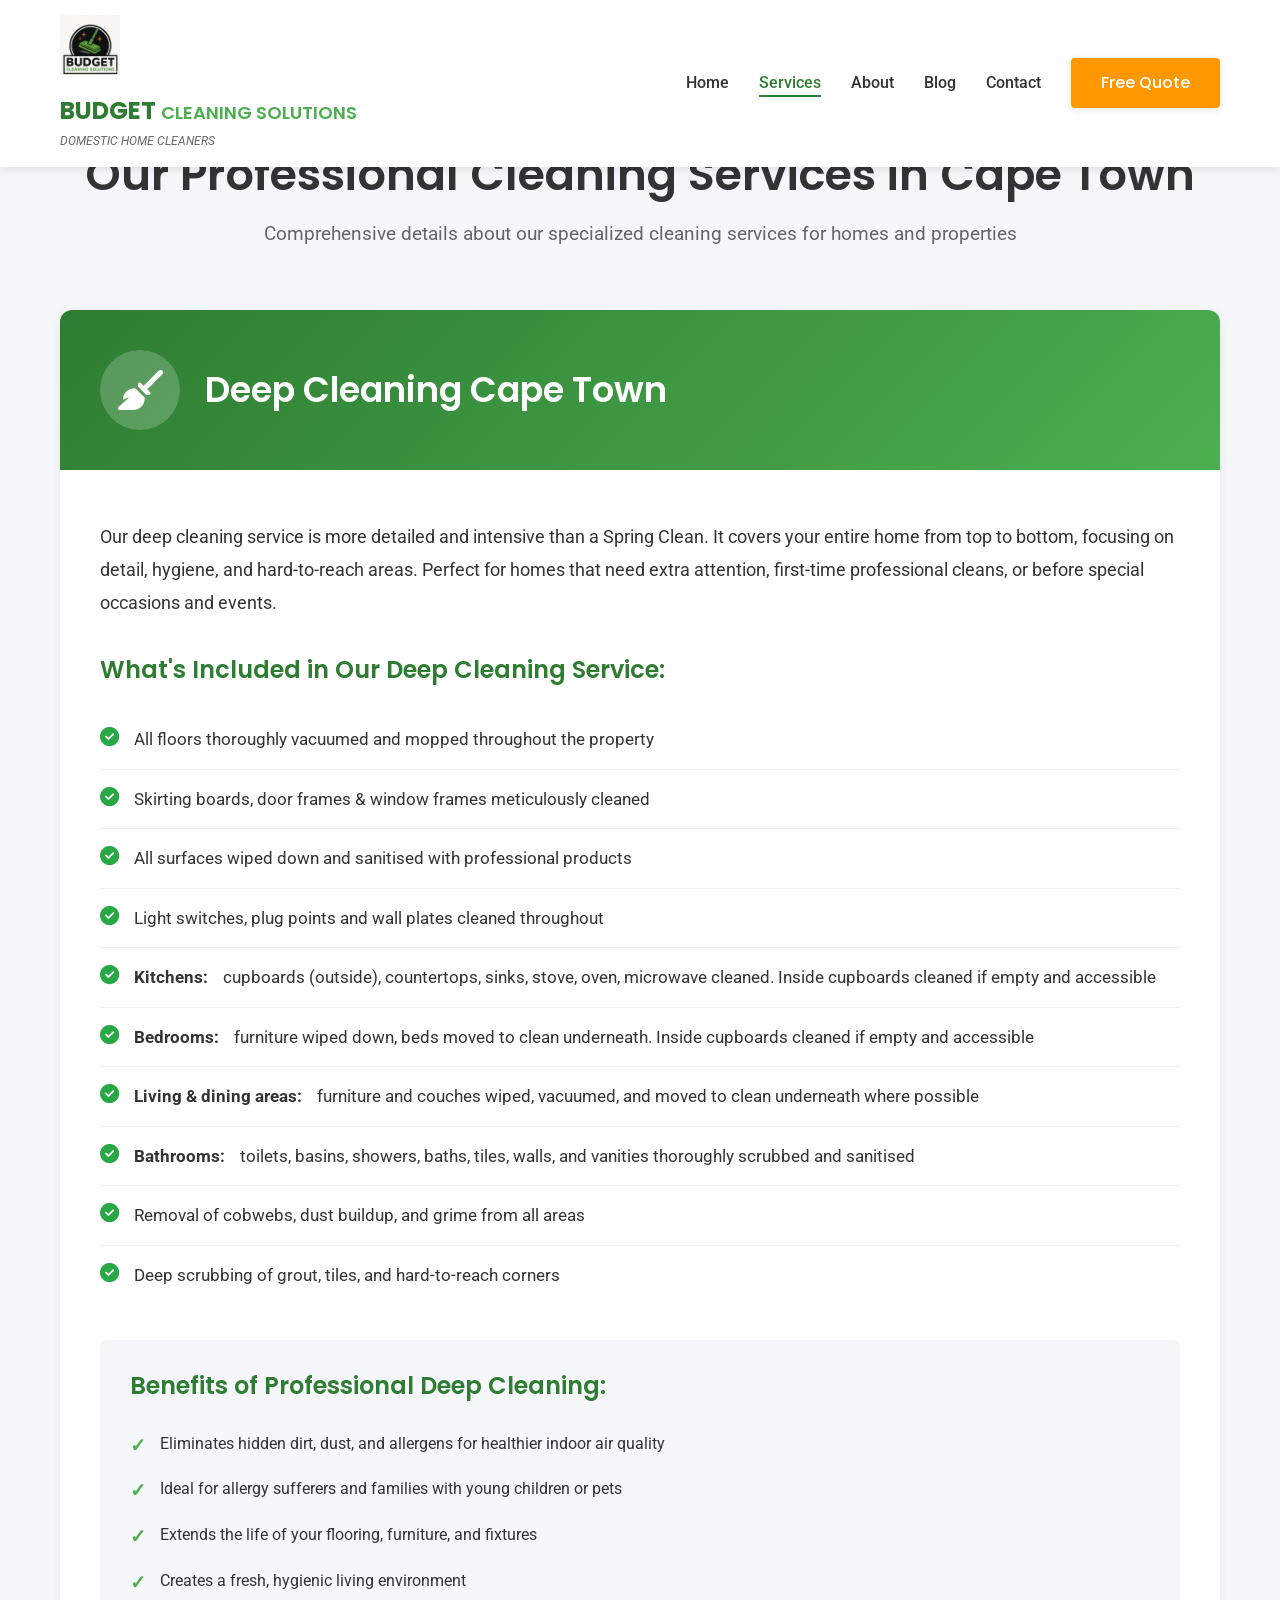
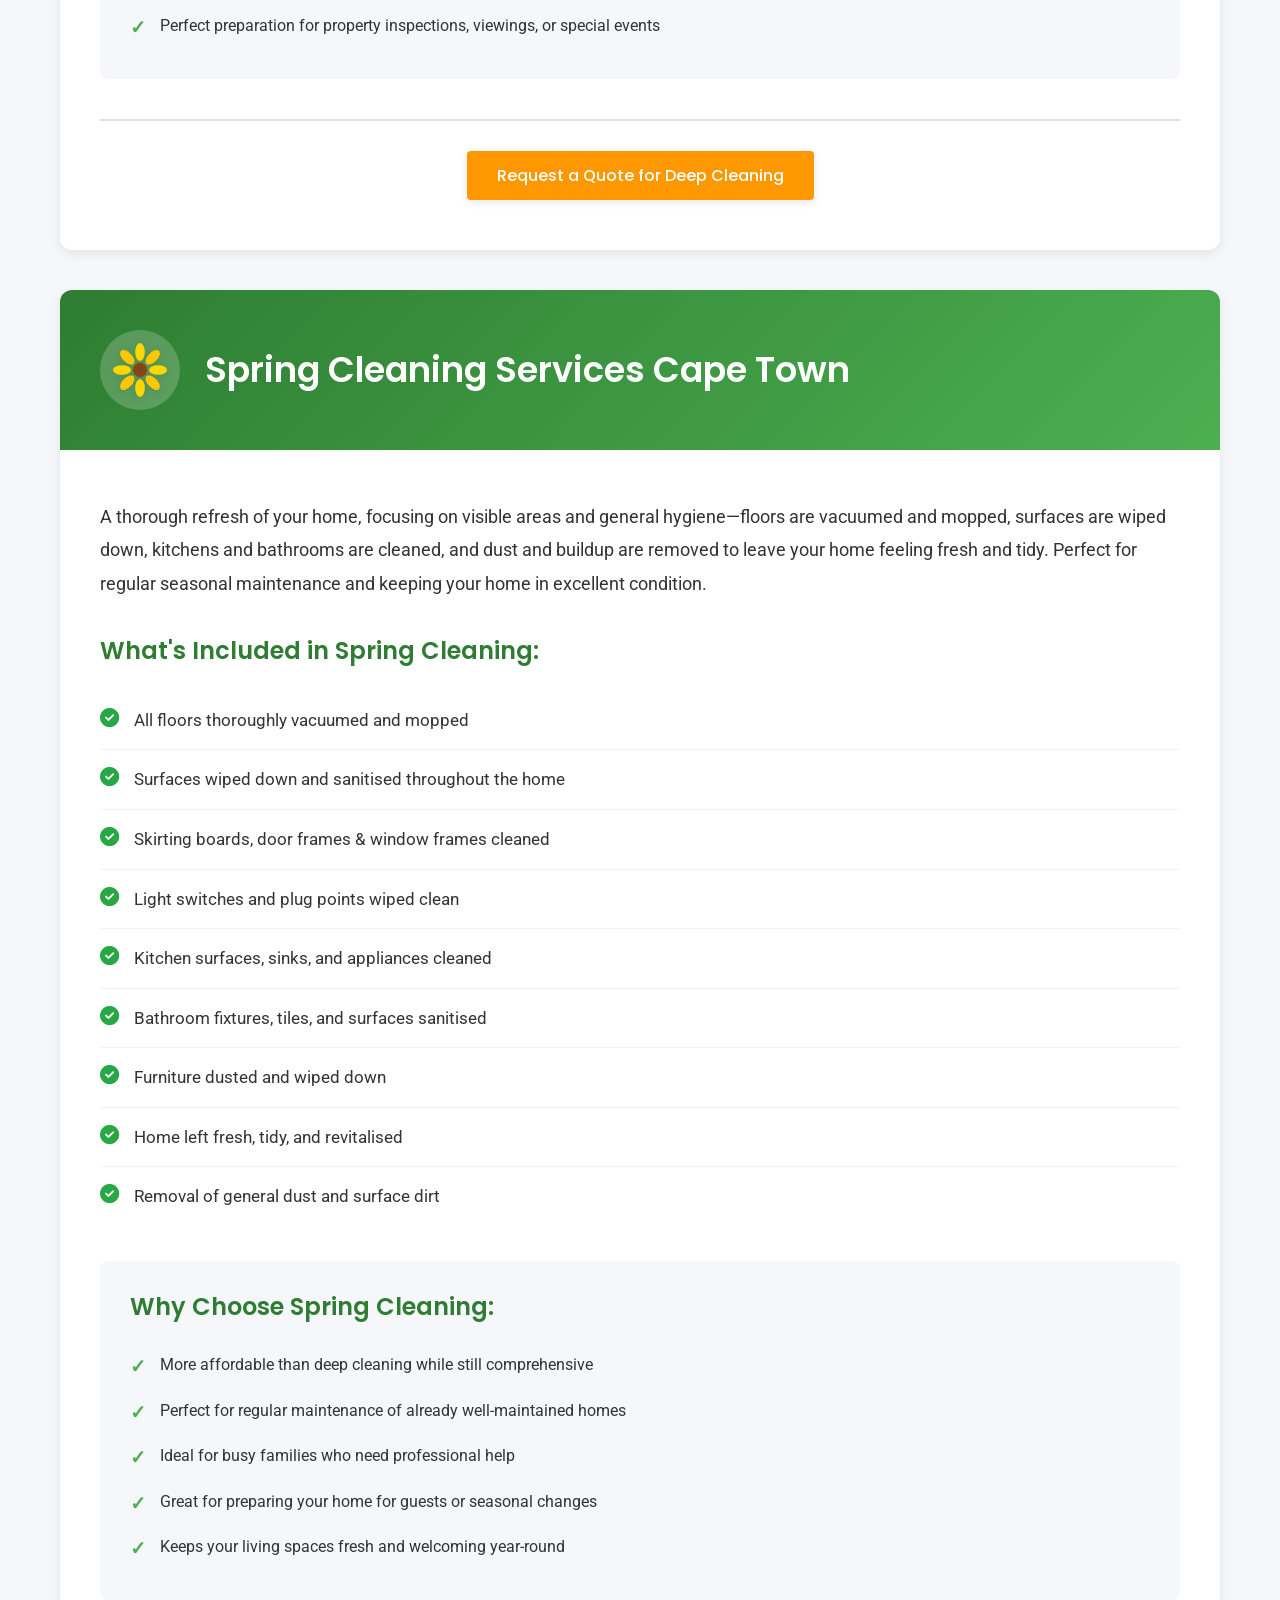
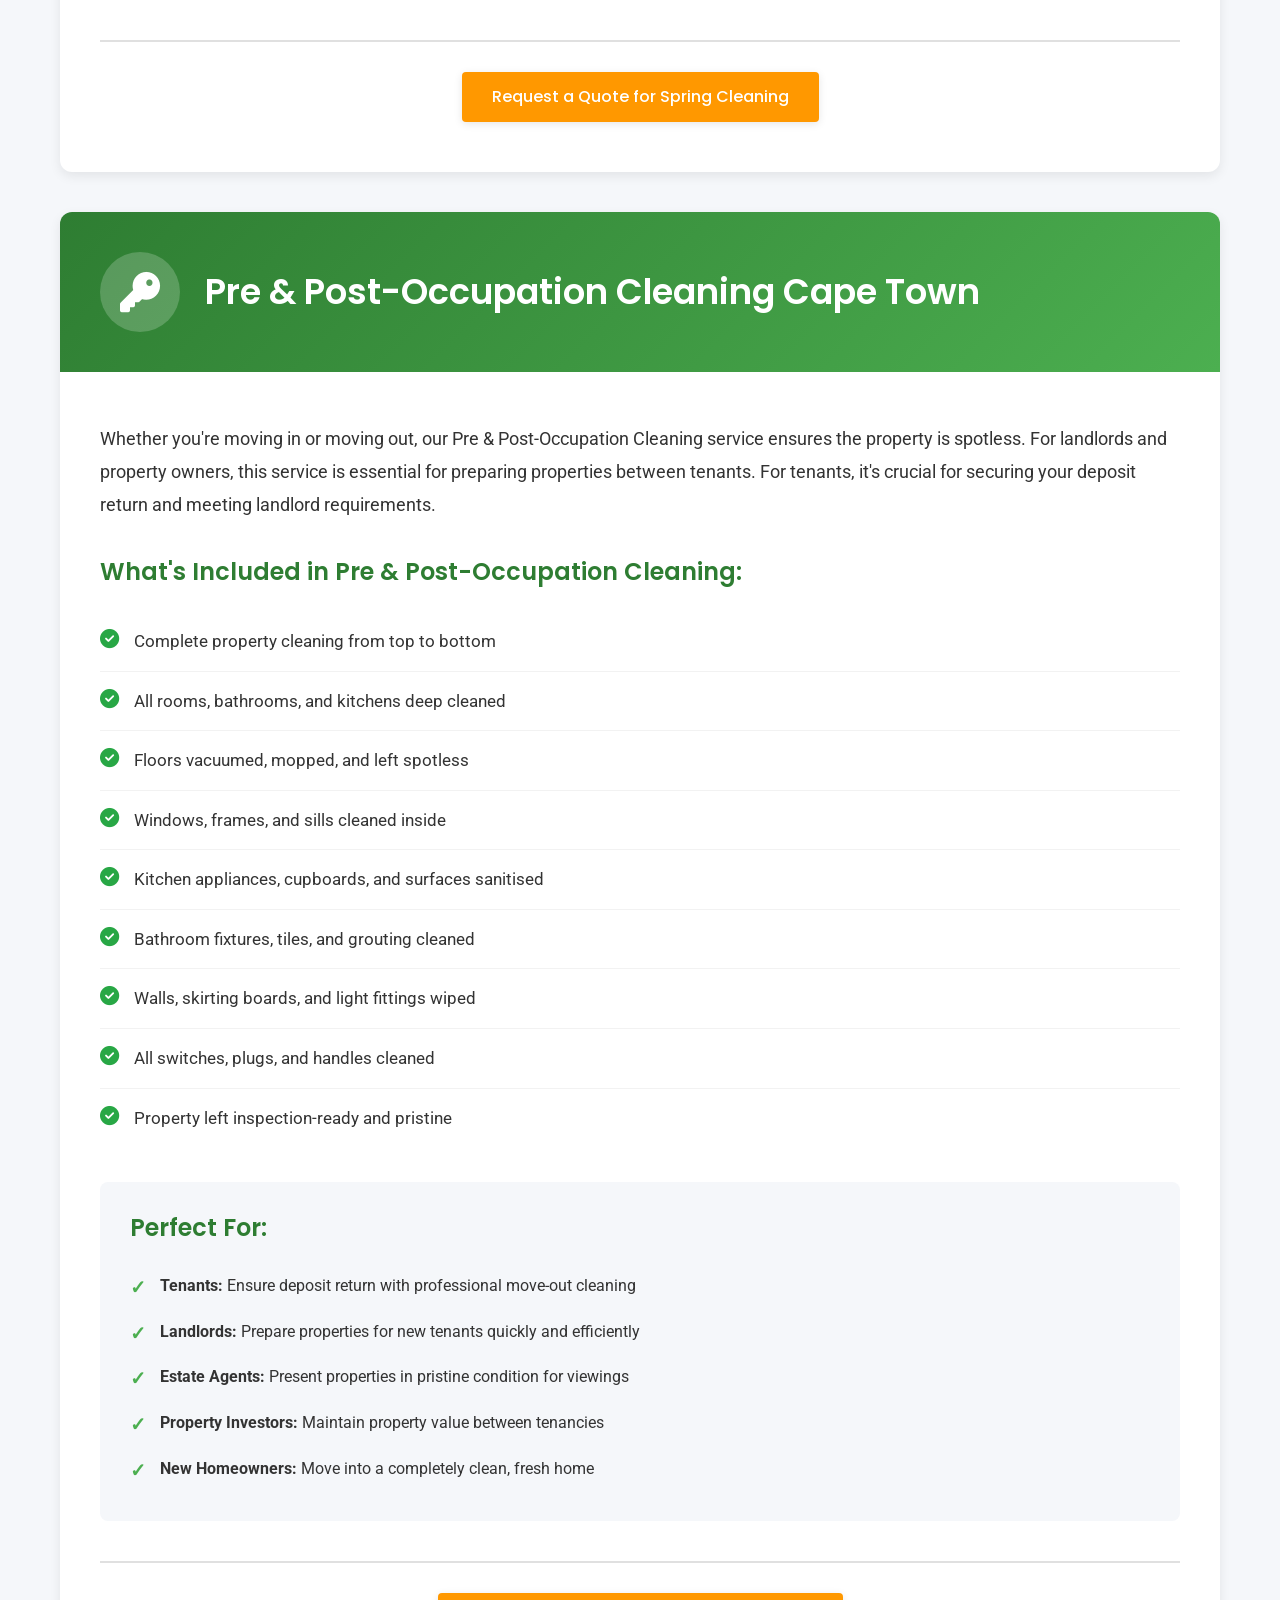
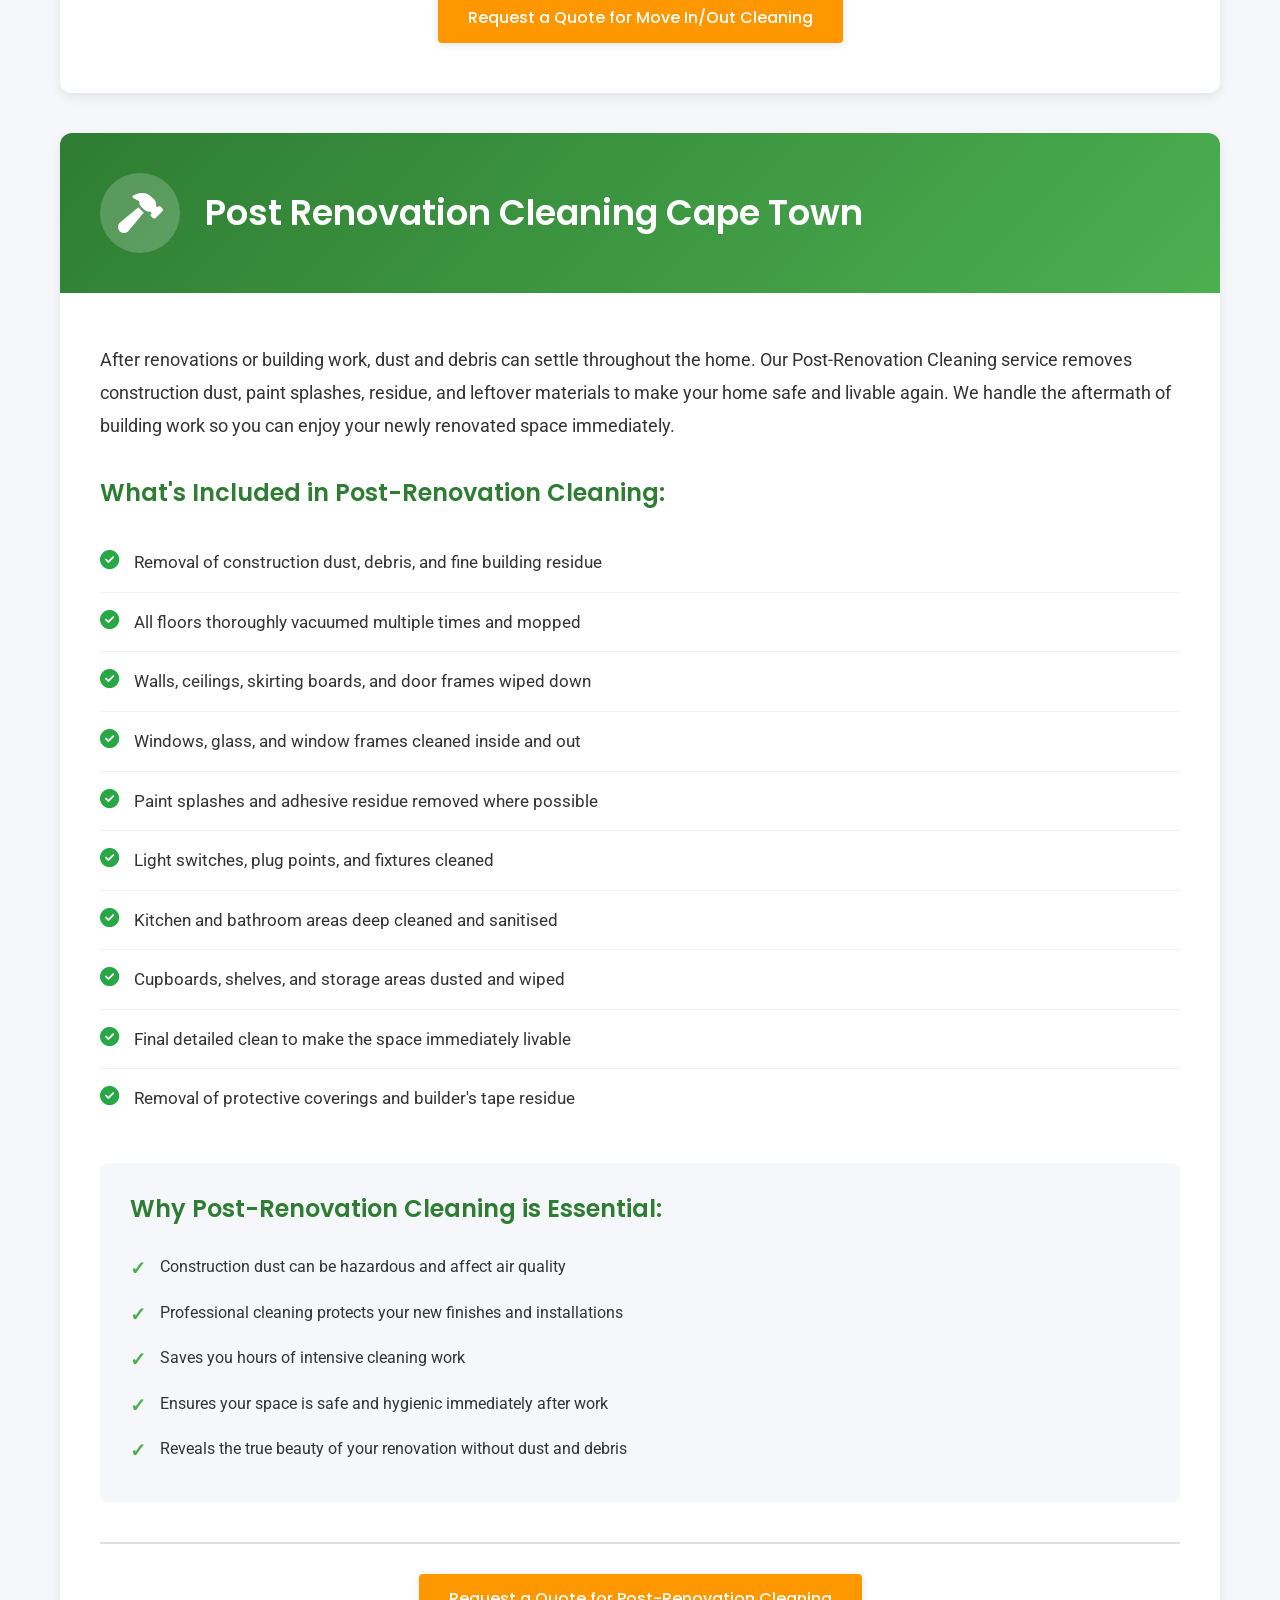
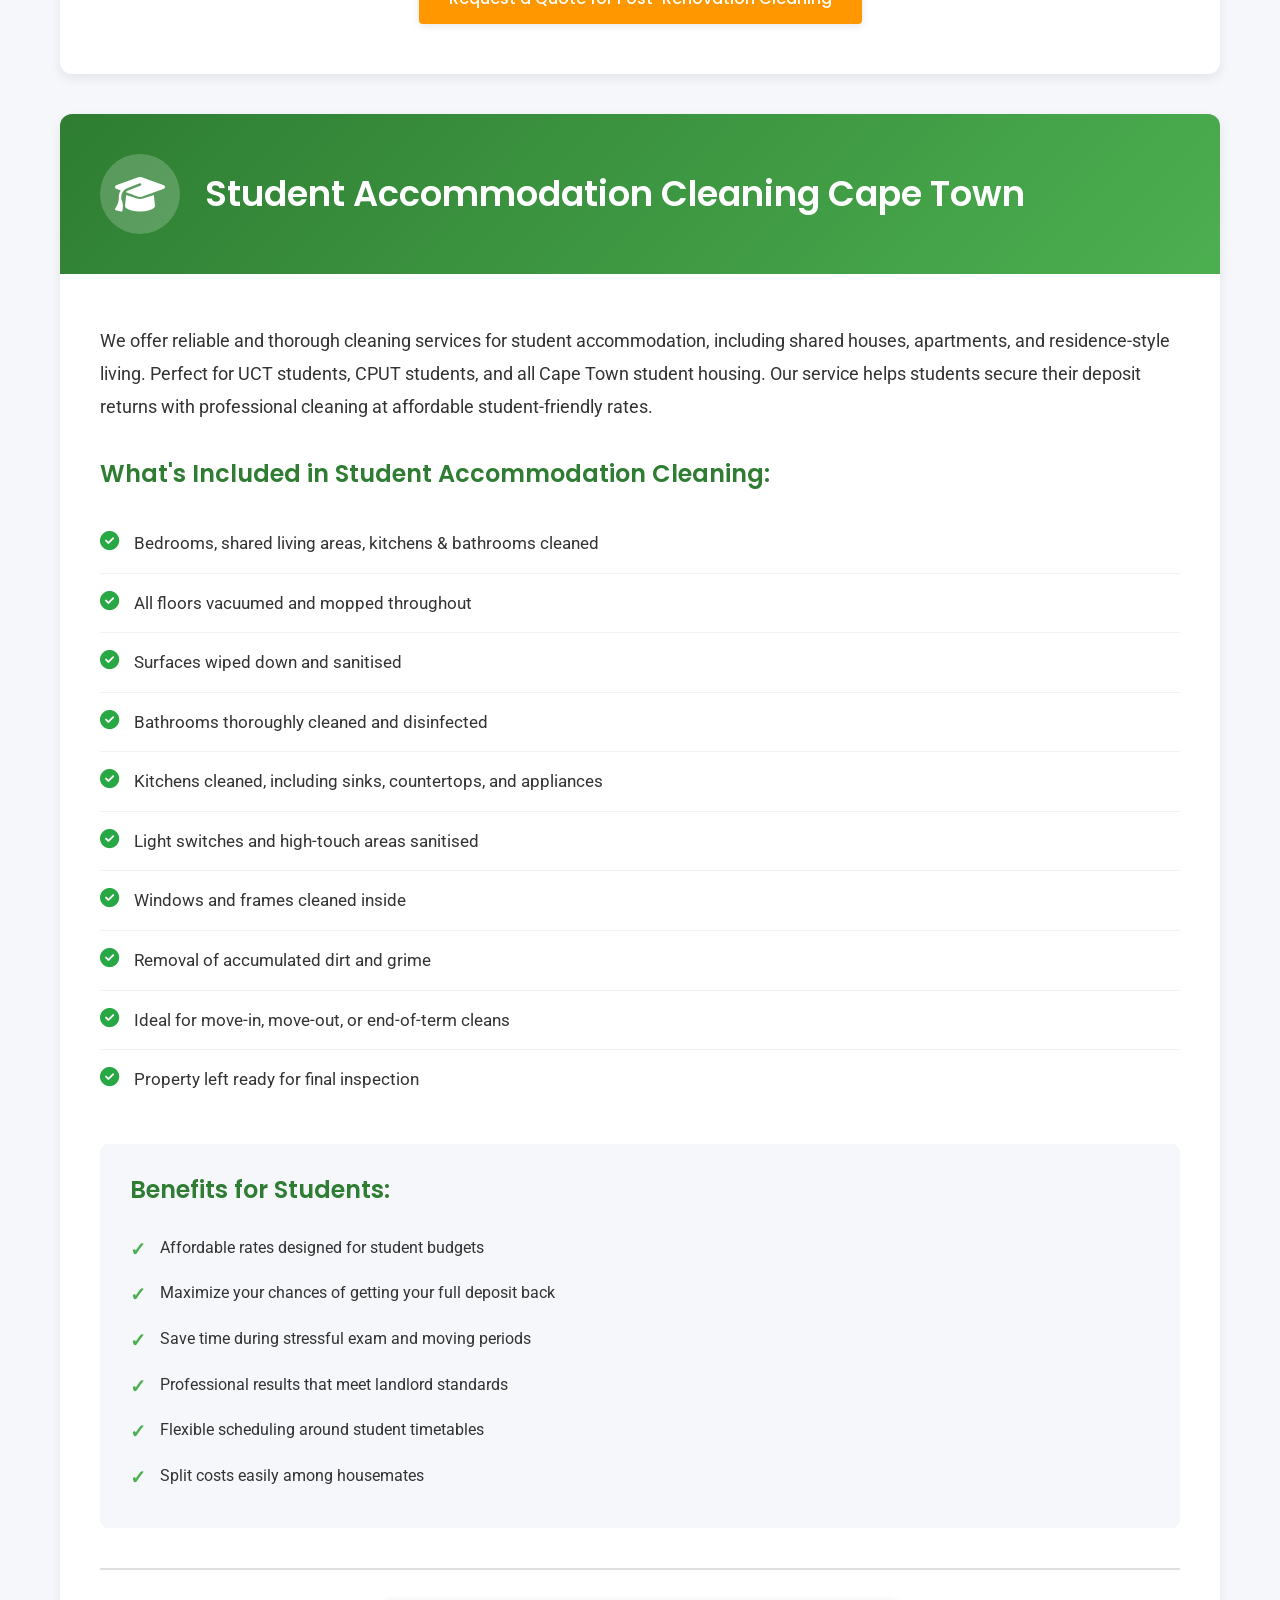
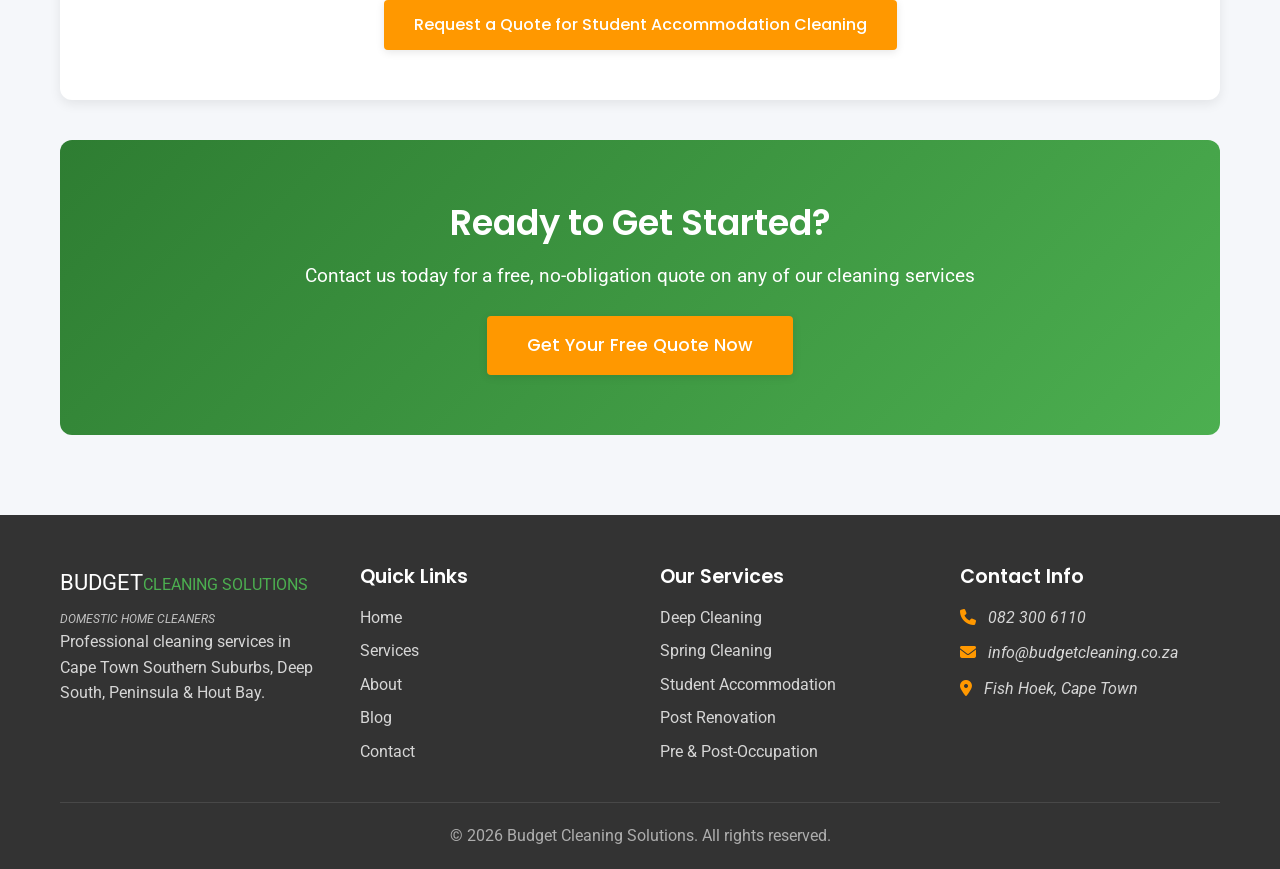
<file: services.html>
<!DOCTYPE html>
<html lang="en-ZA">
<head>
    <!-- Google Tag Manager -->
    <script>(function(w,d,s,l,i){w[l]=w[l]||[];w[l].push({'gtm.start':
    new Date().getTime(),event:'gtm.js'});var f=d.getElementsByTagName(s)[0],
    j=d.createElement(s),dl=l!='dataLayer'?'&l='+l:'';j.async=true;j.src=
    'https://www.googletagmanager.com/gtm.js?id='+i+dl;f.parentNode.insertBefore(j,f);
    })(window,document,'script','dataLayer','GTM-55C95GGX');</script>
    <!-- End Google Tag Manager -->
    
    <!-- Google Analytics 4 -->
    <script async src="https://www.googletagmanager.com/gtag/js?id=G-NZK56L2EFP"></script>
    <script>
      window.dataLayer = window.dataLayer || [];
      function gtag(){dataLayer.push(arguments);}
      gtag('js', new Date());
      gtag('config', 'G-NZK56L2EFP');
    </script>
    
    <meta charset="UTF-8">
    <meta name="viewport" content="width=device-width, initial-scale=1.0">
    <meta http-equiv="X-UA-Compatible" content="IE=edge">
    
    <!-- Primary Meta Tags -->
    <title>Professional Cleaning Services Cape Town | Budget Cleaning Solutions</title>
    <meta name="title" content="Professional Cleaning Services Cape Town | Get a Quote">
    <meta name="description" content="Professional cleaning services in Cape Town: deep cleaning, spring cleaning, student accommodation, move-out, pre- and post-occupation and post-renovation cleaning. Request a free quote.">
    <meta name="keywords" content="cleaning services cape town, deep cleaning services, spring cleaning cape town, student accommodation cleaning, post renovation cleaning, pre occupation cleaning, post occupation cleaning, move out cleaning, residential cleaning cape town, professional cleaners southern suburbs, cleaning services fish hoek, cleaning services hout bay, cleaning services peninsula">
    <meta name="author" content="Budget Cleaning Solutions">
    <meta name="robots" content="index, follow, max-image-preview:large, max-snippet:-1, max-video-preview:-1">
    <meta name="googlebot" content="index, follow, max-snippet:-1, max-image-preview:large">
    <meta name="googlebot-news" content="index, follow">
    <meta name="google" content="nositelinkssearchbox">
    <link rel="canonical" href="https://budgetcleaning.co.za/services.html">
    <link rel="alternate" type="text/plain" href="https://budgetcleaning.co.za/llms.txt" title="LLMs site summary">
    <!-- Language and Region -->
    <meta name="language" content="English">
    <meta name="geo.region" content="ZA-WC">
    <meta name="geo.placename" content="Fish Hoek, Cape Town, Western Cape, South Africa">
    <meta name="geo.position" content="-34.1367;18.4366">
    <meta name="ICBM" content="-34.1367, 18.4366">
    
    <!-- Open Graph / Facebook -->
    <meta property="og:type" content="website">
    <meta property="og:url" content="https://budgetcleaning.co.za/services.html">
    <meta property="og:site_name" content="Budget Cleaning Solutions">
    <meta property="og:title" content="Our Cleaning Services - Budget Cleaning Solutions Cape Town">
    <meta property="og:description" content="Professional cleaning services: deep cleaning, spring cleaning, student accommodation, post-renovation, and pre & post-occupation cleaning. Serving Cape Town Southern Suburbs.">
    <meta property="og:image" content="https://budgetcleaning.co.za/images/cleaning.jpeg">
    <meta property="og:locale" content="en_ZA">
    
    <!-- Twitter -->
    <meta name="twitter:card" content="summary_large_image">
    <meta name="twitter:url" content="https://budgetcleaning.co.za/services.html">
    <meta name="twitter:title" content="Our Cleaning Services - Budget Cleaning Solutions Cape Town">
    <meta name="twitter:description" content="Professional cleaning services for Cape Town homes and properties. Deep cleaning, spring cleaning, and specialized services.">
    <meta name="twitter:image" content="https://budgetcleaning.co.za/images/cleaning.jpeg">
    
    <!-- Preconnect -->
    <link rel="preconnect" href="https://fonts.googleapis.com">
    <link rel="preconnect" href="https://fonts.gstatic.com" crossorigin>
    <link rel="preconnect" href="https://cdnjs.cloudflare.com">
    
    <!-- Stylesheets -->
    <link rel="stylesheet" href="style.css">
    <link rel="stylesheet" href="https://cdnjs.cloudflare.com/ajax/libs/font-awesome/6.4.0/css/all.min.css" integrity="sha512-iecdLmaskl7CVkqkXNQ/ZH/XLlvWZOJyj7Yy7tcenmpD1ypASozpmT/E0iPtmFIB46ZmdtAc9eNBvH0H/ZpiBw==" crossorigin="anonymous" referrerpolicy="no-referrer">
    <link href="https://fonts.googleapis.com/css2?family=Poppins:wght@300;400;500;600;700&family=Roboto:wght@300;400;500&display=swap" rel="stylesheet">
    
    <!-- Favicons -->
    <link rel="icon" type="image/x-icon" href="images/favicon_io/favicon.ico">
    <link rel="icon" type="image/svg+xml" href="images/favicon_io/favicon.svg">
    <link rel="icon" type="image/png" sizes="96x96" href="images/favicon_io/favicon-96x96.png">
    <link rel="apple-touch-icon" sizes="180x180" href="images/favicon_io/apple-touch-icon.png">
    <link rel="manifest" href="images/favicon_io/site.webmanifest">
    
    <!-- Service Schema -->
    <script type="application/ld+json">
    {
      "@context": "https://schema.org",
      "@type": "ItemList",
      "itemListElement": [
        {
          "@type": "Service",
          "position": 1,
          "name": "Deep Cleaning",
          "description": "Comprehensive top-to-bottom cleaning for homes that need extra care and attention",
          "provider": {
            "@type": ["LocalBusiness", "HomeAndConstructionBusiness"],
            "name": "Budget Cleaning Solutions",
            "telephone": "+27823006110",
            "address": {
              "@type": "PostalAddress",
              "addressLocality": "Fish Hoek",
              "addressRegion": "Western Cape",
              "addressCountry": "ZA"
            }
          }
        },
        {
          "@type": "Service",
          "position": 2,
          "name": "Spring Cleaning",
          "description": "Thorough refresh of your home focusing on visible areas and general hygiene",
          "provider": {
            "@type": ["LocalBusiness", "HomeAndConstructionBusiness"],
            "name": "Budget Cleaning Solutions"
          }
        },
        {
          "@type": "Service",
          "position": 3,
          "name": "Pre & Post-Occupation Cleaning",
          "description": "Property cleaning for move-in and move-out situations",
          "provider": {
            "@type": ["LocalBusiness", "HomeAndConstructionBusiness"],
            "name": "Budget Cleaning Solutions"
          }
        },
        {
          "@type": "Service",
          "position": 4,
          "name": "Post Renovation Cleaning",
          "description": "Professional cleanup after building work removing dust, debris and construction residue",
          "provider": {
            "@type": ["LocalBusiness", "HomeAndConstructionBusiness"],
            "name": "Budget Cleaning Solutions"
          }
        },
        {
          "@type": "Service",
          "position": 5,
          "name": "Student Accommodation Cleaning",
          "description": "Specialized cleaning services for student housing",
          "provider": {
            "@type": ["LocalBusiness", "HomeAndConstructionBusiness"],
            "name": "Budget Cleaning Solutions"
          }
        }
      ]
    }
    </script>
    
    <!-- Breadcrumb Schema -->
    <script type="application/ld+json">
    {
      "@context": "https://schema.org",
      "@type": "BreadcrumbList",
      "itemListElement": [{
        "@type": "ListItem",
        "position": 1,
        "name": "Home",
        "item": "https://budgetcleaning.co.za/"
      },{
        "@type": "ListItem",
        "position": 2,
        "name": "Services",
        "item": "https://budgetcleaning.co.za/services.html"
      }]
    }
    </script>
</head>
<body>
    <!-- Google Tag Manager (noscript) -->
    <noscript><iframe src="https://www.googletagmanager.com/ns.html?id=GTM-55C95GGX"
    height="0" width="0" style="display:none;visibility:hidden"></iframe></noscript>
    <!-- End Google Tag Manager (noscript) -->
    
    <!-- Skip to main content -->
    <a href="#main-content" class="skip-link">Skip to main content</a>
    
    <!-- Header & Navigation -->
    <header class="header" role="banner">
        <div class="container">
            <nav class="navbar" role="navigation" aria-label="Main navigation">
                <div class="logo">
                    <a href="index.html" aria-label="Budget Cleaning Solutions Home">
                        <img src="images/logo.png" alt="Budget Cleaning Solutions Logo" class="site-logo" width="80" height="80">
                    </a>
                    <div class="logo-text-container">
                        <div class="logo-text">
                            <span class="budget">BUDGET</span>
                            <span class="cleaning">CLEANING SOLUTIONS</span>
                        </div>
                        <div class="tagline">DOMESTIC HOME CLEANERS</div>
                    </div>
                </div>
                
                <button class="nav-toggle" id="navToggle" aria-label="Toggle navigation menu" aria-expanded="false" aria-controls="navMenu">
                    <span></span>
                    <span></span>
                    <span></span>
                </button>
                
                <ul class="nav-menu" id="navMenu" role="menubar">
                    <li role="none"><a href="index.html#home" class="nav-link" role="menuitem">Home</a></li>
                    <li role="none"><a href="index.html#services" class="nav-link active" role="menuitem">Services</a></li>
                    <li role="none"><a href="index.html#about" class="nav-link" role="menuitem">About</a></li>
                    <li role="none"><a href="index.html#blog" class="nav-link" role="menuitem">Blog</a></li>
                    <li role="none"><a href="contactform.html" class="nav-link" role="menuitem">Contact</a></li>
                    <li role="none"><a href="contactform.html" class="btn btn-primary nav-cta" role="menuitem">Free Quote</a></li>
                </ul>
            </nav>
        </div>
    </header>

    <!-- Services Detail Section -->
    <main id="main-content">
        <section class="services-detail">
            <div class="container">
                <div class="page-header">
                    <h1>Our Professional Cleaning Services in Cape Town</h1>
                    <p>Comprehensive details about our specialized cleaning services for homes and properties</p>
                </div>

                <!-- Deep Cleaning -->
                <article class="service-detail-card" id="deep-cleaning" itemscope itemtype="https://schema.org/Service">
                    <div class="service-detail-header">
                        <div class="service-icon-large" aria-hidden="true">
                            <i class="fas fa-broom"></i>
                        </div>
                        <h2 itemprop="name">Deep Cleaning Cape Town</h2>
                    </div>
                    <div class="service-detail-content">
                        <p class="service-intro" itemprop="description">Our deep cleaning service is more detailed and intensive than a Spring Clean. It covers your entire home from top to bottom, focusing on detail, hygiene, and hard-to-reach areas. Perfect for homes that need extra attention, first-time professional cleans, or before special occasions and events.</p>
                        
                        <h3>What's Included in Our Deep Cleaning Service:</h3>
                        <ul class="service-checklist">
                            <li><i class="fas fa-check-circle"></i> All floors thoroughly vacuumed and mopped throughout the property</li>
                            <li><i class="fas fa-check-circle"></i> Skirting boards, door frames & window frames meticulously cleaned</li>
                            <li><i class="fas fa-check-circle"></i> All surfaces wiped down and sanitised with professional products</li>
                            <li><i class="fas fa-check-circle"></i> Light switches, plug points and wall plates cleaned throughout</li>
                            <li><i class="fas fa-check-circle"></i> <strong>Kitchens:</strong> cupboards (outside), countertops, sinks, stove, oven, microwave cleaned. Inside cupboards cleaned if empty and accessible</li>
                            <li><i class="fas fa-check-circle"></i> <strong>Bedrooms:</strong> furniture wiped down, beds moved to clean underneath. Inside cupboards cleaned if empty and accessible</li>
                            <li><i class="fas fa-check-circle"></i> <strong>Living & dining areas:</strong> furniture and couches wiped, vacuumed, and moved to clean underneath where possible</li>
                            <li><i class="fas fa-check-circle"></i> <strong>Bathrooms:</strong> toilets, basins, showers, baths, tiles, walls, and vanities thoroughly scrubbed and sanitised</li>
                            <li><i class="fas fa-check-circle"></i> Removal of cobwebs, dust buildup, and grime from all areas</li>
                            <li><i class="fas fa-check-circle"></i> Deep scrubbing of grout, tiles, and hard-to-reach corners</li>
                        </ul>
                        
                        <div class="service-benefits">
                            <h3>Benefits of Professional Deep Cleaning:</h3>
                            <ul>
                                <li>Eliminates hidden dirt, dust, and allergens for healthier indoor air quality</li>
                                <li>Ideal for allergy sufferers and families with young children or pets</li>
                                <li>Extends the life of your flooring, furniture, and fixtures</li>
                                <li>Creates a fresh, hygienic living environment</li>
                                <li>Perfect preparation for property inspections, viewings, or special events</li>
                            </ul>
                        </div>
                        
                        <div class="service-cta">
                            <a href="contactform.html" class="btn btn-primary" aria-label="Request a quote for deep cleaning services">Request a Quote for Deep Cleaning</a>
                        </div>
                    </div>
                </article>

                <!-- Spring Cleaning -->
                <article class="service-detail-card" id="spring-cleaning" itemscope itemtype="https://schema.org/Service">
                    <div class="service-detail-header">
                        <div class="service-icon-large spring-icon" aria-hidden="true">
                            <svg class="sunflower-icon" viewBox="0 0 100 100" width="60" height="60" role="img" aria-label="Spring cleaning icon">
                                <!-- Petals -->
                                <ellipse cx="50" cy="20" rx="8" ry="15" fill="#FFD700" transform="rotate(0 50 50)"/>
                                <ellipse cx="50" cy="20" rx="8" ry="15" fill="#FFC700" transform="rotate(45 50 50)"/>
                                <ellipse cx="50" cy="20" rx="8" ry="15" fill="#FFD700" transform="rotate(90 50 50)"/>
                                <ellipse cx="50" cy="20" rx="8" ry="15" fill="#FFC700" transform="rotate(135 50 50)"/>
                                <ellipse cx="50" cy="20" rx="8" ry="15" fill="#FFD700" transform="rotate(180 50 50)"/>
                                <ellipse cx="50" cy="20" rx="8" ry="15" fill="#FFC700" transform="rotate(225 50 50)"/>
                                <ellipse cx="50" cy="20" rx="8" ry="15" fill="#FFD700" transform="rotate(270 50 50)"/>
                                <ellipse cx="50" cy="20" rx="8" ry="15" fill="#FFC700" transform="rotate(315 50 50)"/>
                                <!-- Center -->
                                <circle cx="50" cy="50" r="12" fill="#8B4513"/>
                                <!-- Seeds pattern -->
                                <circle cx="47" cy="47" r="1.5" fill="#654321"/>
                                <circle cx="53" cy="47" r="1.5" fill="#654321"/>
                                <circle cx="50" cy="50" r="1.5" fill="#654321"/>
                                <circle cx="47" cy="53" r="1.5" fill="#654321"/>
                                <circle cx="53" cy="53" r="1.5" fill="#654321"/>
                            </svg>
                        </div>
                        <h2 itemprop="name">Spring Cleaning Services Cape Town</h2>
                    </div>
                    <div class="service-detail-content">
                        <p class="service-intro" itemprop="description">A thorough refresh of your home, focusing on visible areas and general hygiene—floors are vacuumed and mopped, surfaces are wiped down, kitchens and bathrooms are cleaned, and dust and buildup are removed to leave your home feeling fresh and tidy. Perfect for regular seasonal maintenance and keeping your home in excellent condition.</p>
                        
                        <h3>What's Included in Spring Cleaning:</h3>
                        <ul class="service-checklist">
                            <li><i class="fas fa-check-circle"></i> All floors thoroughly vacuumed and mopped</li>
                            <li><i class="fas fa-check-circle"></i> Surfaces wiped down and sanitised throughout the home</li>
                            <li><i class="fas fa-check-circle"></i> Skirting boards, door frames & window frames cleaned</li>
                            <li><i class="fas fa-check-circle"></i> Light switches and plug points wiped clean</li>
                            <li><i class="fas fa-check-circle"></i> Kitchen surfaces, sinks, and appliances cleaned</li>
                            <li><i class="fas fa-check-circle"></i> Bathroom fixtures, tiles, and surfaces sanitised</li>
                            <li><i class="fas fa-check-circle"></i> Furniture dusted and wiped down</li>
                            <li><i class="fas fa-check-circle"></i> Home left fresh, tidy, and revitalised</li>
                            <li><i class="fas fa-check-circle"></i> Removal of general dust and surface dirt</li>
                        </ul>
                        
                        <div class="service-benefits">
                            <h3>Why Choose Spring Cleaning:</h3>
                            <ul>
                                <li>More affordable than deep cleaning while still comprehensive</li>
                                <li>Perfect for regular maintenance of already well-maintained homes</li>
                                <li>Ideal for busy families who need professional help</li>
                                <li>Great for preparing your home for guests or seasonal changes</li>
                                <li>Keeps your living spaces fresh and welcoming year-round</li>
                            </ul>
                        </div>
                        
                        <div class="service-cta">
                            <a href="contactform.html" class="btn btn-primary" aria-label="Request a quote for spring cleaning">Request a Quote for Spring Cleaning</a>
                        </div>
                    </div>
                </article>

                <!-- Pre & Post Occupation Cleaning -->
                <article class="service-detail-card" id="pre-post-occupation" itemscope itemtype="https://schema.org/Service">
                    <div class="service-detail-header">
                        <div class="service-icon-large" aria-hidden="true">
                            <i class="fas fa-key"></i>
                        </div>
                        <h2 itemprop="name">Pre & Post-Occupation Cleaning Cape Town</h2>
                    </div>
                    <div class="service-detail-content">
                        <p class="service-intro" itemprop="description">Whether you're moving in or moving out, our Pre & Post-Occupation Cleaning service ensures the property is spotless. For landlords and property owners, this service is essential for preparing properties between tenants. For tenants, it's crucial for securing your deposit return and meeting landlord requirements.</p>
                        
                        <h3>What's Included in Pre & Post-Occupation Cleaning:</h3>
                        <ul class="service-checklist">
                            <li><i class="fas fa-check-circle"></i> Complete property cleaning from top to bottom</li>
                            <li><i class="fas fa-check-circle"></i> All rooms, bathrooms, and kitchens deep cleaned</li>
                            <li><i class="fas fa-check-circle"></i> Floors vacuumed, mopped, and left spotless</li>
                            <li><i class="fas fa-check-circle"></i> Windows, frames, and sills cleaned inside</li>
                            <li><i class="fas fa-check-circle"></i> Kitchen appliances, cupboards, and surfaces sanitised</li>
                            <li><i class="fas fa-check-circle"></i> Bathroom fixtures, tiles, and grouting cleaned</li>
                            <li><i class="fas fa-check-circle"></i> Walls, skirting boards, and light fittings wiped</li>
                            <li><i class="fas fa-check-circle"></i> All switches, plugs, and handles cleaned</li>
                            <li><i class="fas fa-check-circle"></i> Property left inspection-ready and pristine</li>
                        </ul>
                        
                        <div class="service-benefits">
                            <h3>Perfect For:</h3>
                            <ul>
                                <li><strong>Tenants:</strong> Ensure deposit return with professional move-out cleaning</li>
                                <li><strong>Landlords:</strong> Prepare properties for new tenants quickly and efficiently</li>
                                <li><strong>Estate Agents:</strong> Present properties in pristine condition for viewings</li>
                                <li><strong>Property Investors:</strong> Maintain property value between tenancies</li>
                                <li><strong>New Homeowners:</strong> Move into a completely clean, fresh home</li>
                            </ul>
                        </div>
                        
                        <div class="service-cta">
                            <a href="contactform.html" class="btn btn-primary" aria-label="Request a quote for pre and post occupation cleaning">Request a Quote for Move In/Out Cleaning</a>
                        </div>
                    </div>
                </article>

                <!-- Post Renovation Cleaning -->
                <article class="service-detail-card" id="post-renovation" itemscope itemtype="https://schema.org/Service">
                    <div class="service-detail-header">
                        <div class="service-icon-large" aria-hidden="true">
                            <i class="fas fa-hammer"></i>
                        </div>
                        <h2 itemprop="name">Post Renovation Cleaning Cape Town</h2>
                    </div>
                    <div class="service-detail-content">
                        <p class="service-intro" itemprop="description">After renovations or building work, dust and debris can settle throughout the home. Our Post-Renovation Cleaning service removes construction dust, paint splashes, residue, and leftover materials to make your home safe and livable again. We handle the aftermath of building work so you can enjoy your newly renovated space immediately.</p>
                        
                        <h3>What's Included in Post-Renovation Cleaning:</h3>
                        <ul class="service-checklist">
                            <li><i class="fas fa-check-circle"></i> Removal of construction dust, debris, and fine building residue</li>
                            <li><i class="fas fa-check-circle"></i> All floors thoroughly vacuumed multiple times and mopped</li>
                            <li><i class="fas fa-check-circle"></i> Walls, ceilings, skirting boards, and door frames wiped down</li>
                            <li><i class="fas fa-check-circle"></i> Windows, glass, and window frames cleaned inside and out</li>
                            <li><i class="fas fa-check-circle"></i> Paint splashes and adhesive residue removed where possible</li>
                            <li><i class="fas fa-check-circle"></i> Light switches, plug points, and fixtures cleaned</li>
                            <li><i class="fas fa-check-circle"></i> Kitchen and bathroom areas deep cleaned and sanitised</li>
                            <li><i class="fas fa-check-circle"></i> Cupboards, shelves, and storage areas dusted and wiped</li>
                            <li><i class="fas fa-check-circle"></i> Final detailed clean to make the space immediately livable</li>
                            <li><i class="fas fa-check-circle"></i> Removal of protective coverings and builder's tape residue</li>
                        </ul>
                        
                        <div class="service-benefits">
                            <h3>Why Post-Renovation Cleaning is Essential:</h3>
                            <ul>
                                <li>Construction dust can be hazardous and affect air quality</li>
                                <li>Professional cleaning protects your new finishes and installations</li>
                                <li>Saves you hours of intensive cleaning work</li>
                                <li>Ensures your space is safe and hygienic immediately after work</li>
                                <li>Reveals the true beauty of your renovation without dust and debris</li>
                            </ul>
                        </div>
                        
                        <div class="service-cta">
                            <a href="contactform.html" class="btn btn-primary" aria-label="Request a quote for post renovation cleaning">Request a Quote for Post-Renovation Cleaning</a>
                        </div>
                    </div>
                </article>

                <!-- Student Accommodation Cleaning -->
                <article class="service-detail-card" id="student-accommodation" itemscope itemtype="https://schema.org/Service">
                    <div class="service-detail-header">
                        <div class="service-icon-large" aria-hidden="true">
                            <i class="fas fa-graduation-cap"></i>
                        </div>
                        <h2 itemprop="name">Student Accommodation Cleaning Cape Town</h2>
                    </div>
                    <div class="service-detail-content">
                        <p class="service-intro" itemprop="description">We offer reliable and thorough cleaning services for student accommodation, including shared houses, apartments, and residence-style living. Perfect for UCT students, CPUT students, and all Cape Town student housing. Our service helps students secure their deposit returns with professional cleaning at affordable student-friendly rates.</p>
                        
                        <h3>What's Included in Student Accommodation Cleaning:</h3>
                        <ul class="service-checklist">
                            <li><i class="fas fa-check-circle"></i> Bedrooms, shared living areas, kitchens & bathrooms cleaned</li>
                            <li><i class="fas fa-check-circle"></i> All floors vacuumed and mopped throughout</li>
                            <li><i class="fas fa-check-circle"></i> Surfaces wiped down and sanitised</li>
                            <li><i class="fas fa-check-circle"></i> Bathrooms thoroughly cleaned and disinfected</li>
                            <li><i class="fas fa-check-circle"></i> Kitchens cleaned, including sinks, countertops, and appliances</li>
                            <li><i class="fas fa-check-circle"></i> Light switches and high-touch areas sanitised</li>
                            <li><i class="fas fa-check-circle"></i> Windows and frames cleaned inside</li>
                            <li><i class="fas fa-check-circle"></i> Removal of accumulated dirt and grime</li>
                            <li><i class="fas fa-check-circle"></i> Ideal for move-in, move-out, or end-of-term cleans</li>
                            <li><i class="fas fa-check-circle"></i> Property left ready for final inspection</li>
                        </ul>
                        
                        <div class="service-benefits">
                            <h3>Benefits for Students:</h3>
                            <ul>
                                <li>Affordable rates designed for student budgets</li>
                                <li>Maximize your chances of getting your full deposit back</li>
                                <li>Save time during stressful exam and moving periods</li>
                                <li>Professional results that meet landlord standards</li>
                                <li>Flexible scheduling around student timetables</li>
                                <li>Split costs easily among housemates</li>
                            </ul>
                        </div>
                        
                        <div class="service-cta">
                            <a href="contactform.html" class="btn btn-primary" aria-label="Request a quote for student accommodation cleaning">Request a Quote for Student Accommodation Cleaning</a>
                        </div>
                    </div>
                </article>


                <div class="services-footer-cta">
                    <h2>Ready to Get Started?</h2>
                    <p>Contact us today for a free, no-obligation quote on any of our cleaning services</p>
                    <a href="contactform.html" class="btn btn-primary btn-large" aria-label="Get your free cleaning quote">Get Your Free Quote Now</a>
                </div>
            </div>
        </section>
    </main>

    <!-- Footer -->
    <footer class="footer" role="contentinfo">
        <div class="container">
            <div class="footer-grid">
                <div class="footer-col">
                    <div class="footer-logo">
                        <div class="logo-text">
                            <span class="budget">BUDGET</span>
                            <span class="cleaning">CLEANING SOLUTIONS</span>
                        </div>
                        <div class="tagline">DOMESTIC HOME CLEANERS</div>
                    </div>
                    <p>Professional cleaning services in Cape Town Southern Suburbs, Deep South, Peninsula & Hout Bay.</p>
                </div>
                
                <div class="footer-col">
                    <h4>Quick Links</h4>
                    <ul>
                        <li><a href="index.html#home">Home</a></li>
                        <li><a href="index.html#services">Services</a></li>
                        <li><a href="index.html#about">About</a></li>
                        <li><a href="blog.html">Blog</a></li>
                        <li><a href="contactform.html">Contact</a></li>
                    </ul>
                </div>
                
                <div class="footer-col">
                    <h4>Our Services</h4>
                    <ul>
                        <li><a href="services.html#deep-cleaning">Deep Cleaning</a></li>
                        <li><a href="services.html#spring-cleaning">Spring Cleaning</a></li>
                        <li><a href="services.html#student-accommodation">Student Accommodation</a></li>
                        <li><a href="services.html#post-renovation">Post Renovation</a></li>
                        <li><a href="services.html#pre-post-occupation">Pre & Post-Occupation</a></li>
                    </ul>
                </div>
                
                <div class="footer-col">
                    <h4>Contact Info</h4>
                    <address>
                        <p><i class="fas fa-phone" aria-hidden="true"></i> <a href="tel:+27823006110">082 300 6110</a></p>
                        <p><i class="fas fa-envelope" aria-hidden="true"></i> <a href="mailto:info@budgetcleaning.co.za">info@budgetcleaning.co.za</a></p>
                        <p><i class="fas fa-map-marker-alt" aria-hidden="true"></i> Fish Hoek, Cape Town</p>
                    </address>
                </div>
            </div>
            
            <div class="footer-bottom">
                <p>&copy; <span id="currentYear">2026</span> Budget Cleaning Solutions. All rights reserved.</p>
            </div>
        </div>
    </footer>

    <script src="script.js" defer></script>
</body>
</html>
</file>
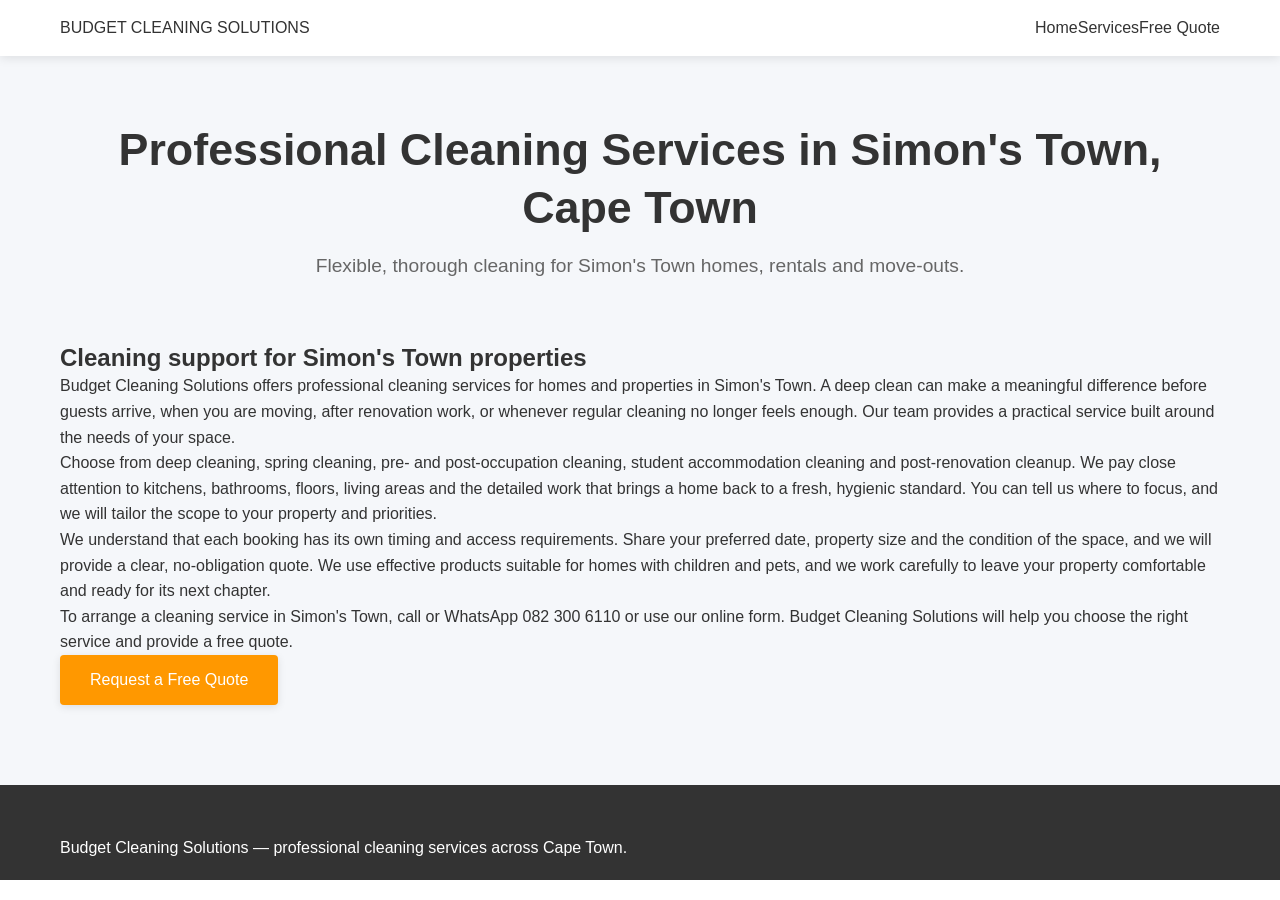
<file: simons-town-cleaning.html>
<!DOCTYPE html>
<html lang="en-ZA"><head><meta charset="UTF-8"><meta name="viewport" content="width=device-width, initial-scale=1.0"><title>Cleaning Services Simon's Town | Budget Cleaning Solutions</title><meta name="description" content="Professional house cleaning services in Simon's Town, Cape Town. Deep cleaning, spring cleaning, move-out and post-renovation cleaning. Request a free quote."><meta name="robots" content="index, follow"><link rel="canonical" href="https://budgetcleaning.co.za/simons-town-cleaning.html"><link rel="stylesheet" href="style.css"><script type="application/ld+json">{"@context":"https://schema.org","@type":["LocalBusiness","HomeAndConstructionBusiness"],"name":"Budget Cleaning Solutions","url":"https://budgetcleaning.co.za/simons-town-cleaning.html","telephone":"+27823006110","areaServed":{"@type":"Place","name":"Simon's Town, Cape Town"},"address":{"@type":"PostalAddress","addressLocality":"Fish Hoek","addressRegion":"Western Cape","postalCode":"7975","addressCountry":"ZA"}}</script></head><body><header class="header"><div class="container"><nav class="navbar" aria-label="Main navigation"><div class="logo-text"><a href="index.html"><span class="budget">BUDGET</span> <span class="cleaning">CLEANING SOLUTIONS</span></a></div><ul class="nav-menu"><li><a href="index.html">Home</a></li><li><a href="services.html">Services</a></li><li><a href="contactform.html">Free Quote</a></li></ul></nav></div></header><main id="main-content"><section class="services-detail"><div class="container"><div class="page-header"><h1>Professional Cleaning Services in Simon's Town, Cape Town</h1><p>Flexible, thorough cleaning for Simon's Town homes, rentals and move-outs.</p></div><article class="service-content"><h2>Cleaning support for Simon's Town properties</h2><p>Budget Cleaning Solutions offers professional cleaning services for homes and properties in Simon's Town. A deep clean can make a meaningful difference before guests arrive, when you are moving, after renovation work, or whenever regular cleaning no longer feels enough. Our team provides a practical service built around the needs of your space.</p><p>Choose from deep cleaning, spring cleaning, pre- and post-occupation cleaning, student accommodation cleaning and post-renovation cleanup. We pay close attention to kitchens, bathrooms, floors, living areas and the detailed work that brings a home back to a fresh, hygienic standard. You can tell us where to focus, and we will tailor the scope to your property and priorities.</p><p>We understand that each booking has its own timing and access requirements. Share your preferred date, property size and the condition of the space, and we will provide a clear, no-obligation quote. We use effective products suitable for homes with children and pets, and we work carefully to leave your property comfortable and ready for its next chapter.</p><p>To arrange a cleaning service in Simon's Town, call or WhatsApp <a href="tel:+27823006110">082 300 6110</a> or use our online form. Budget Cleaning Solutions will help you choose the right service and provide a free quote.</p><p><a class="btn btn-primary" href="contactform.html">Request a Free Quote</a></p></article></div></section></main><footer class="footer"><div class="container"><p>Budget Cleaning Solutions — professional cleaning services across Cape Town.</p></div></footer></body></html>
</file>
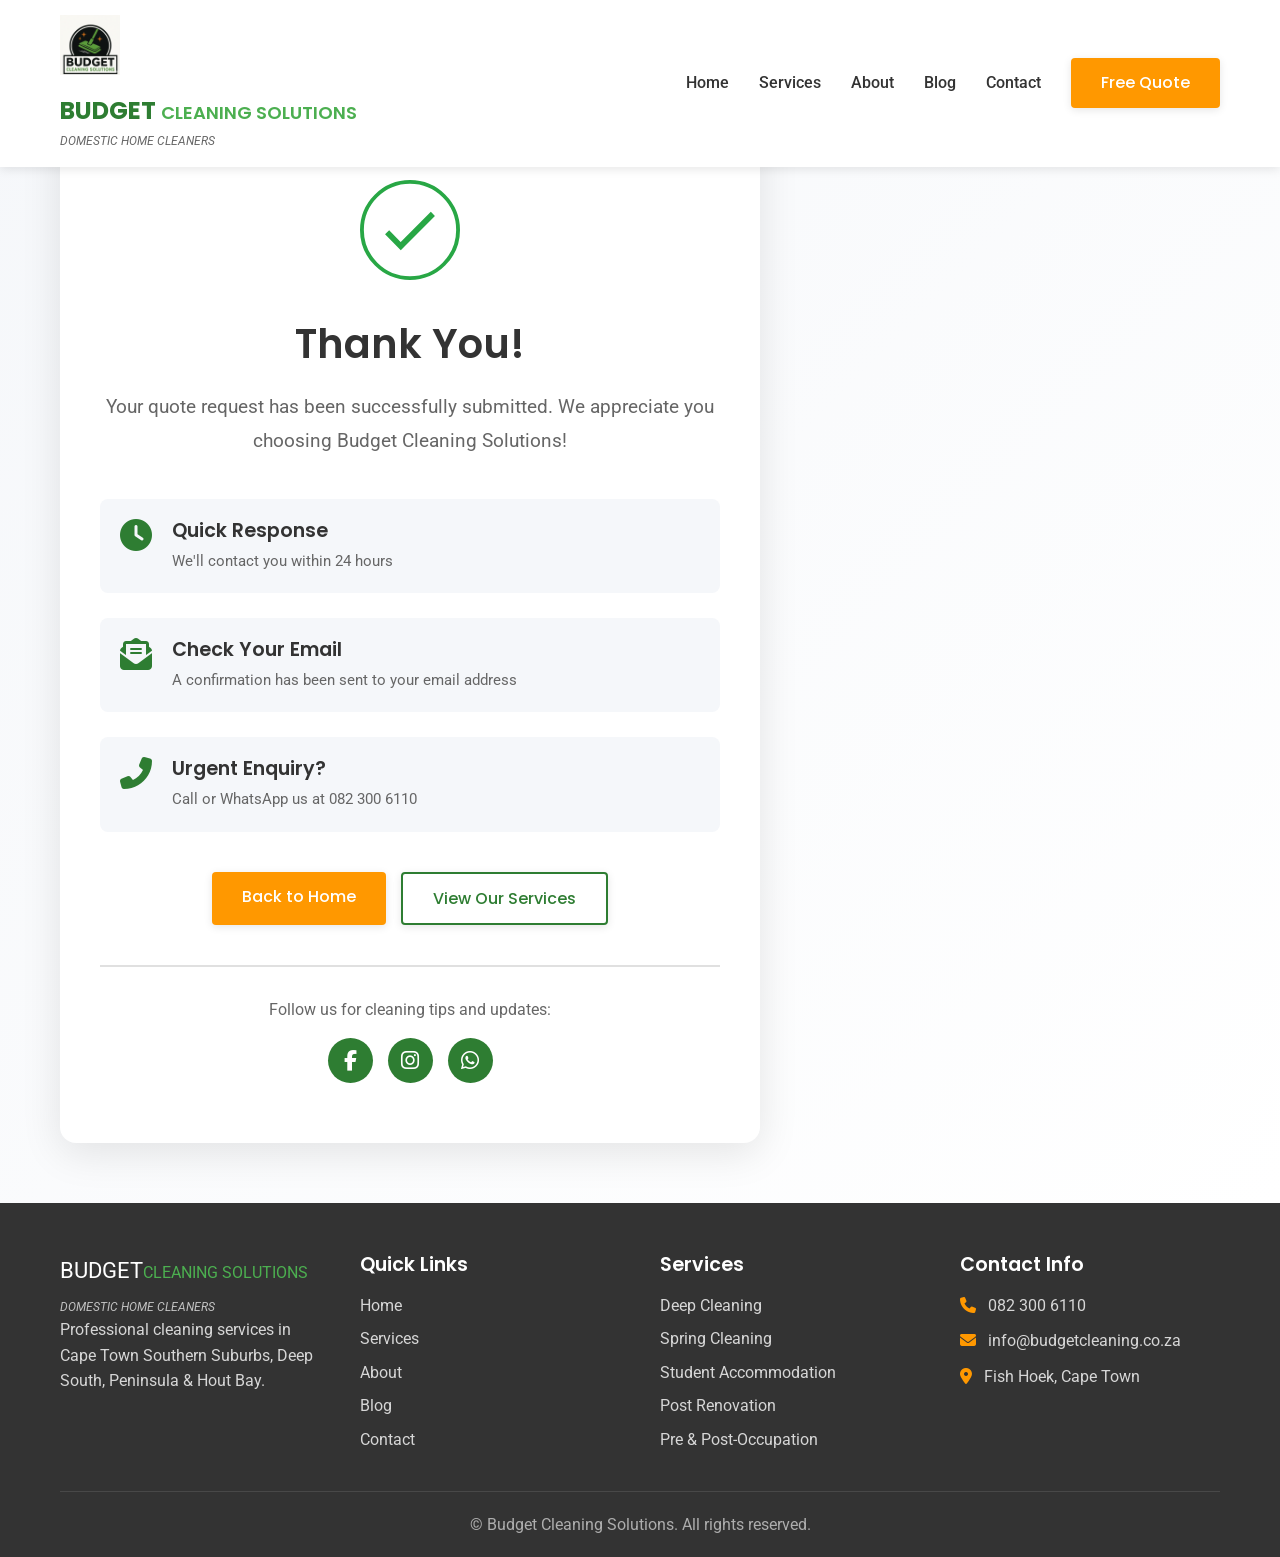
<file: thank-you.html>
<!DOCTYPE html>
<html lang="en-ZA">
<head>
    <!-- Google Tag Manager -->
    <script>(function(w,d,s,l,i){w[l]=w[l]||[];w[l].push({'gtm.start':
    new Date().getTime(),event:'gtm.js'});var f=d.getElementsByTagName(s)[0],
    j=d.createElement(s),dl=l!='dataLayer'?'&l='+l:'';j.async=true;j.src=
    'https://www.googletagmanager.com/gtm.js?id='+i+dl;f.parentNode.insertBefore(j,f);
    })(window,document,'script','dataLayer','GTM-55C95GGX');</script>
    <!-- End Google Tag Manager -->
    
    <!-- Google Analytics 4 with Conversion Tracking -->
    <script async src="https://www.googletagmanager.com/gtag/js?id=G-NZK56L2EFP"></script>
    <script>
      window.dataLayer = window.dataLayer || [];
      function gtag(){dataLayer.push(arguments);}
      gtag('js', new Date());
      gtag('config', 'G-NZK56L2EFP');
      // Track form submission as conversion
      gtag('event', 'conversion', {
        'send_to': 'G-NZK56L2EFP/CONVERSION_ID',
        'value': 1.0,
        'currency': 'ZAR'
      });
    </script>
    
    <meta charset="UTF-8">
    <meta name="viewport" content="width=device-width, initial-scale=1.0">
    <meta http-equiv="X-UA-Compatible" content="IE=edge">
    
    <!-- Primary Meta Tags -->
    <title>Thank You - Quote Request Received | Budget Cleaning Solutions</title>
    <meta name="title" content="Thank You - Quote Request Received | Budget Cleaning Solutions">
    <meta name="description" content="Thank you for contacting Budget Cleaning Solutions. Your cleaning quote request has been received.">
    <meta name="robots" content="noindex, nofollow">
    <meta name="googlebot" content="noindex, nofollow">
    <link rel="canonical" href="https://budgetcleaning.co.za/thank-you.html">
    <link rel="alternate" type="text/plain" href="https://budgetcleaning.co.za/llms.txt" title="LLMs site summary">
    
    <!-- Preconnect -->
    <link rel="preconnect" href="https://fonts.googleapis.com">
    <link rel="preconnect" href="https://fonts.gstatic.com" crossorigin>
    
    <!-- Stylesheets -->
    <link rel="stylesheet" href="style.css">
    <link rel="stylesheet" href="https://cdnjs.cloudflare.com/ajax/libs/font-awesome/6.4.0/css/all.min.css" integrity="sha512-iecdLmaskl7CVkqkXNQ/ZH/XLlvWZOJyj7Yy7tcenmpD1ypASozpmT/E0iPtmFIB46ZmdtAc9eNBvH0H/ZpiBw==" crossorigin="anonymous" referrerpolicy="no-referrer">
    <link href="https://fonts.googleapis.com/css2?family=Poppins:wght@300;400;500;600;700&family=Roboto:wght@300;400;500&display=swap" rel="stylesheet">
    
    <!-- Favicons -->
    <link rel="icon" type="image/x-icon" href="images/favicon_io/favicon.ico">
    <link rel="icon" type="image/svg+xml" href="images/favicon_io/favicon.svg">
    <link rel="icon" type="image/png" sizes="96x96" href="images/favicon_io/favicon-96x96.png">
    <link rel="apple-touch-icon" sizes="180x180" href="images/favicon_io/apple-touch-icon.png">
    <link rel="manifest" href="images/favicon_io/site.webmanifest">
</head>
<body>
    <!-- Google Tag Manager (noscript) -->
    <noscript><iframe src="https://www.googletagmanager.com/ns.html?id=GTM-55C95GGX"
    height="0" width="0" style="display:none;visibility:hidden"></iframe></noscript>
    <!-- End Google Tag Manager (noscript) -->
    
    <!-- Header & Navigation -->
    <header class="header" role="banner">
        <div class="container">
            <nav class="navbar">
                <div class="logo">
                    <a href="index.html">
                        <img src="images/logo.png" alt="Budget Cleaning Solutions Logo" class="site-logo">
                    </a>
                    <div class="logo-text-container">
                        <div class="logo-text">
                            <span class="budget">BUDGET</span>
                            <span class="cleaning">CLEANING SOLUTIONS</span>
                        </div>
                        <div class="tagline">DOMESTIC HOME CLEANERS</div>
                    </div>
                </div>
                
                <div class="nav-toggle" id="navToggle">
                    <span></span>
                    <span></span>
                    <span></span>
                </div>
                
                <ul class="nav-menu" id="navMenu">
                    <li><a href="index.html#home" class="nav-link">Home</a></li>
                    <li><a href="index.html#services" class="nav-link">Services</a></li>
                    <li><a href="index.html#about" class="nav-link">About</a></li>
                    <li><a href="index.html#blog" class="nav-link">Blog</a></li>
                    <li><a href="index.html#contact" class="nav-link">Contact</a></li>
                    <li><a href="index.html#quote" class="btn btn-primary nav-cta">Free Quote</a></li>
                </ul>
            </nav>
        </div>
    </header>

    <!-- Thank You Section -->
    <section class="thank-you-section">
        <div class="container">
            <div class="thank-you-card">
                <div class="thank-you-icon">
                    <svg class="checkmark" xmlns="http://www.w3.org/2000/svg" viewBox="0 0 52 52">
                        <circle class="checkmark-circle" cx="26" cy="26" r="25" fill="none"/>
                        <path class="checkmark-check" fill="none" d="M14.1 27.2l7.1 7.2 16.7-16.8"/>
                    </svg>
                </div>
                
                <h1>Thank You!</h1>
                <p class="thank-you-message">Your quote request has been successfully submitted. We appreciate you choosing Budget Cleaning Solutions!</p>
                
                <div class="thank-you-details">
                    <div class="detail-item">
                        <i class="fas fa-clock"></i>
                        <div>
                            <h3>Quick Response</h3>
                            <p>We'll contact you within 24 hours</p>
                        </div>
                    </div>
                    
                    <div class="detail-item">
                        <i class="fas fa-envelope-open-text"></i>
                        <div>
                            <h3>Check Your Email</h3>
                            <p>A confirmation has been sent to your email address</p>
                        </div>
                    </div>
                    
                    <div class="detail-item">
                        <i class="fas fa-phone-alt"></i>
                        <div>
                            <h3>Urgent Enquiry?</h3>
                            <p>Call or WhatsApp us at 082 300 6110</p>
                        </div>
                    </div>
                </div>

                <div class="thank-you-actions">
                    <a href="index.html" class="btn btn-primary">Back to Home</a>
                    <a href="services.html" class="btn btn-secondary">View Our Services</a>
                </div>

                <div class="social-follow">
                    <p>Follow us for cleaning tips and updates:</p>
                    <div class="social-icons">
                        <a href="#" aria-label="Facebook"><i class="fab fa-facebook-f"></i></a>
                        <a href="#" aria-label="Instagram"><i class="fab fa-instagram"></i></a>
                        <a href="#" aria-label="WhatsApp"><i class="fab fa-whatsapp"></i></a>
                    </div>
                </div>
            </div>
        </div>
    </section>

    <!-- Footer -->
    <footer class="footer">
        <div class="container">
            <div class="footer-grid">
                <div class="footer-col">
                    <div class="footer-logo">
                        <div class="logo-text">
                            <span class="budget">BUDGET</span>
                            <span class="cleaning">CLEANING SOLUTIONS</span>
                        </div>
                        <div class="tagline">DOMESTIC HOME CLEANERS</div>
                    </div>
                    <p>Professional cleaning services in Cape Town Southern Suburbs, Deep South, Peninsula & Hout Bay.</p>
                </div>
                
                <div class="footer-col">
                    <h4>Quick Links</h4>
                    <ul>
                        <li><a href="index.html#home">Home</a></li>
                        <li><a href="index.html#services">Services</a></li>
                        <li><a href="index.html#about">About</a></li>
                        <li><a href="index.html#blog">Blog</a></li>
                        <li><a href="index.html#contact">Contact</a></li>
                    </ul>
                </div>
                
                <div class="footer-col">
                    <h4>Services</h4>
                    <ul>
                        <li><a href="services.html#deep-cleaning">Deep Cleaning</a></li>
                        <li><a href="services.html#spring-cleaning">Spring Cleaning</a></li>
                        <li><a href="services.html#student-accommodation">Student Accommodation</a></li>
                        <li><a href="services.html#post-renovation">Post Renovation</a></li>
                        <li><a href="services.html#pre-post-occupation">Pre & Post-Occupation</a></li>
                    </ul>
                </div>
                
                <div class="footer-col">
                    <h4>Contact Info</h4>
                    <p><i class="fas fa-phone"></i> 082 300 6110</p>
                    <p><i class="fas fa-envelope"></i> info@budgetcleaning.co.za</p>
                    <p><i class="fas fa-map-marker-alt"></i> Fish Hoek, Cape Town</p>
                </div>
            </div>
            
            <div class="footer-bottom">
                <p>&copy; <span id="currentYear"></span> Budget Cleaning Solutions. All rights reserved.</p>
            </div>
        </div>
    </footer>

    <script src="script.js"></script>
</body>
</html>
</file>
<file: style.css>
/* Reset & Base Styles */
* {
    margin: 0;
    padding: 0;
    box-sizing: border-box;
}

:root {
    --primary-color: #2E7D32;
    --secondary-color: #4CAF50;
    --accent-color: #FF9800;
    --light-bg: #F5F7FA;
    --dark-text: #333333;
    --light-text: #666666;
    --white: #FFFFFF;
    --gray-border: #E0E0E0;
    --success-color: #28A745;
    --shadow: 0 4px 12px rgba(0, 0, 0, 0.08);
    --shadow-hover: 0 8px 24px rgba(0, 0, 0, 0.12);
    --transition: all 0.3s ease;
}

html {
    scroll-behavior: smooth;
}

body {
    font-family: 'Roboto', sans-serif;
    color: var(--dark-text);
    line-height: 1.6;
    overflow-x: hidden;
}

h1, h2, h3, h4 {
    font-family: 'Poppins', sans-serif;
    font-weight: 600;
    line-height: 1.3;
}

a {
    text-decoration: none;
    color: inherit;
}

.container {
    width: 100%;
    max-width: 1200px;
    margin: 0 auto;
    padding: 0 20px;
}

.btn {
    display: inline-block;
    padding: 12px 30px;
    border-radius: 4px;
    font-weight: 500;
    text-align: center;
    cursor: pointer;
    transition: var(--transition);
    font-family: 'Poppins', sans-serif;
    border: none;
    font-size: 16px;
}

.btn-primary {
    background-color: var(--accent-color);
    color: var(--white);
}

.btn-primary:hover {
    background-color: #F57C00;
    transform: translateY(-2px);
}

.btn-secondary {
    background-color: transparent;
    color: var(--primary-color);
    border: 2px solid var(--primary-color);
}

.btn-secondary:hover {
    background-color: var(--primary-color);
    color: var(--white);
}

.btn-block {
    display: block;
    width: 100%;
}

/* Header & Navigation */
.header {
    background-color: var(--white);
    box-shadow: 0 2px 10px rgba(0, 0, 0, 0.1);
    position: fixed;
    top: 0;
    left: 0;
    width: 100%;
    z-index: 1000;
}

.navbar {
    display: flex;
    justify-content: space-between;
    align-items: center;
    padding: 15px 0;
}

.logo {
    display: flex;
    align-items: center;
    gap: 12px;
}

.site-logo {
    height: 60px;
    width: auto;
    object-fit: contain;
}

.logo-text-container {
    display: flex;
    flex-direction: column;
}

.logo-text {
    display: flex;
    align-items: baseline;
    flex-wrap: wrap;
}

.logo .budget {
    font-family: 'Poppins', sans-serif;
    font-weight: 700;
    font-size: 24px;
    color: var(--primary-color);
    margin-right: 5px;
}

.logo .cleaning {
    font-family: 'Poppins', sans-serif;
    font-weight: 600;
    font-size: 18px;
    color: var(--secondary-color);
}

.tagline {
    font-size: 12px;
    color: var(--light-text);
    font-style: italic;
    margin-top: 2px;
}

.nav-menu {
    display: flex;
    list-style: none;
    align-items: center;
}

.nav-link {
    margin: 0 15px;
    font-weight: 500;
    color: var(--dark-text);
    transition: var(--transition);
    position: relative;
}

.nav-link:hover {
    color: var(--primary-color);
}

.nav-link.active {
    color: var(--primary-color);
}

.nav-link.active::after {
    content: '';
    position: absolute;
    bottom: -5px;
    left: 0;
    width: 100%;
    height: 2px;
    background-color: var(--primary-color);
}

.nav-cta {
    margin-left: 15px;
}

.nav-toggle {
    display: none;
    flex-direction: column;
    cursor: pointer;
}

.nav-toggle span {
    width: 25px;
    height: 3px;
    background-color: var(--primary-color);
    margin: 3px 0;
    transition: var(--transition);
}

/* Hero Section */
.hero {
    background: linear-gradient(rgba(0, 0, 0, 0.7), rgba(0, 0, 0, 0.7)), url('images/hero-bg.jpg') no-repeat center center/cover;
    color: var(--white);
    padding: 150px 0 80px;
    position: relative;
    margin-top: 70px;
    min-height: 500px;
}

.hero-content {
    max-width: 800px;
    text-align: center;
    margin: 0 auto;
    position: relative;
    z-index: 2;
}

.hero-title {
    font-size: 2.8rem;
    margin-bottom: 20px;
}

.hero-subtitle {
    font-size: 1.2rem;
    margin-bottom: 30px;
    opacity: 0.9;
    max-width: 700px;
    margin-left: auto;
    margin-right: auto;
}

.hero-tagline {
    font-size: 1.4rem;
    font-weight: 600;
    margin-bottom: 30px;
    color: var(--accent-color);
}

.hero-btns {
    display: flex;
    justify-content: center;
    gap: 15px;
    flex-wrap: wrap;
}

.hero-overlay {
    position: absolute;
    bottom: 0;
    left: 0;
    width: 100%;
    height: 100px;
    background: linear-gradient(to top, var(--light-bg), transparent);
}

/* Services Section */
.section-header {
    text-align: center;
    margin-bottom: 35px;
}

.section-header h2 {
    font-size: 2.2rem;
    color: var(--primary-color);
    margin-bottom: 10px;
}

.section-header p {
    color: var(--light-text);
    font-size: 1.1rem;
}

.services {
    padding: 50px 0;
    background-color: var(--light-bg);
}

.services-grid {
    display: grid;
    grid-template-columns: repeat(auto-fill, minmax(280px, 1fr));
    gap: 30px;
}

.service-card {
    background-color: var(--white);
    border-radius: 8px;
    padding: 30px;
    box-shadow: var(--shadow);
    transition: var(--transition);
    text-align: center;
}

.service-card:hover {
    transform: translateY(-10px);
    box-shadow: 0 10px 25px rgba(0, 0, 0, 0.1);
}

.service-icon {
    font-size: 2.5rem;
    color: var(--primary-color);
    margin-bottom: 20px;
}

.service-card h3 {
    font-size: 1.3rem;
    margin-bottom: 15px;
    color: var(--dark-text);
}

.service-card p {
    color: var(--light-text);
    font-size: 0.95rem;
}

/* Property Management Section */
.property-section {
    padding: 50px 0;
    background-color: var(--white);
}

.property-grid {
    display: grid;
    grid-template-columns: 1fr 1fr;
    gap: 35px;
    align-items: center;
}

.property-content h2 {
    font-size: 2rem;
    color: var(--primary-color);
    margin-bottom: 20px;
}

.property-content p {
    margin-bottom: 25px;
    font-size: 1.05rem;
}

.feature-list {
    list-style: none;
}

.feature-list li {
    margin-bottom: 10px;
    display: flex;
    align-items: center;
}

.feature-list i {
    color: var(--secondary-color);
    margin-right: 10px;
    font-size: 1.1rem;
}

/* Image Optimization Styles */
.property-image img,
.garden-image img,
.contact-showcase img {
    width: 100%;
    height: auto;
    border-radius: 8px;
    box-shadow: var(--shadow);
    object-fit: cover;
    max-height: 450px;
}

.property-image,
.garden-image {
    overflow: hidden;
    border-radius: 8px;
}

.contact-showcase {
    margin-top: 25px;
    border-radius: 8px;
    overflow: hidden;
}

.contact-showcase img {
    max-height: 300px;
}

/* Value Added Services */
.value-services {
    padding: 50px 0;
    background-color: var(--light-bg);
}

.value-grid {
    display: grid;
    grid-template-columns: repeat(auto-fit, minmax(300px, 1fr));
    gap: 30px;
}

.value-card {
    background-color: var(--white);
    padding: 30px;
    border-radius: 8px;
    text-align: center;
    box-shadow: var(--shadow);
    transition: var(--transition);
}

.value-card:hover {
    transform: translateY(-5px);
}

.value-card i {
    font-size: 2.5rem;
    color: var(--accent-color);
    margin-bottom: 20px;
}

.value-card h3 {
    font-size: 1.3rem;
    margin-bottom: 15px;
    color: var(--dark-text);
}

/* Gallery Showcase Section */
.gallery-showcase {
    padding: 50px 0;
    background-color: var(--white);
}

.gallery-grid {
    display: grid;
    grid-template-columns: repeat(auto-fit, minmax(300px, 1fr));
    gap: 30px;
    margin-top: 40px;
}

.gallery-item {
    position: relative;
    overflow: hidden;
    border-radius: 12px;
    box-shadow: var(--shadow);
    transition: var(--transition);
    cursor: pointer;
    aspect-ratio: 4/3;
}

.gallery-item:hover {
    transform: translateY(-10px);
    box-shadow: var(--shadow-hover);
}

.gallery-item img {
    width: 100%;
    height: 100%;
    object-fit: cover;
    transition: transform 0.5s ease;
}

.gallery-item:hover img {
    transform: scale(1.1);
}

.gallery-overlay {
    position: absolute;
    bottom: 0;
    left: 0;
    right: 0;
    background: linear-gradient(to top, rgba(0, 0, 0, 0.8), transparent);
    padding: 20px;
    color: var(--white);
    transform: translateY(100%);
    transition: transform 0.3s ease;
}

.gallery-item:hover .gallery-overlay {
    transform: translateY(0);
}

.gallery-overlay h3 {
    font-size: 1.3rem;
    margin-bottom: 5px;
    color: var(--white);
}

.gallery-overlay p {
    font-size: 0.95rem;
    opacity: 0.9;
    color: var(--white);
}

/* Garden Services Section */
.garden-section {
    padding: 50px 0;
    background-color: var(--white);
}

.garden-grid {
    display: grid;
    grid-template-columns: 1fr 1fr;
    gap: 35px;
    align-items: center;
}

.garden-content h2 {
    font-size: 2rem;
    color: var(--primary-color);
    margin-bottom: 20px;
}

/* About Section */
.about {
    padding: 50px 0;
    background-color: var(--white);
}

.about-content {
    max-width: 900px;
    margin: 0 auto;
}

.about-text h3 {
    font-size: 1.8rem;
    color: var(--primary-color);
    margin-bottom: 15px;
    margin-top: 30px;
}

.about-text h3:first-child {
    margin-top: 0;
}

.about-text p {
    margin-bottom: 20px;
    line-height: 1.8;
    font-size: 1.05rem;
}

/* Blog Section */
.blog {
    padding: 50px 0;
    background-color: var(--light-bg);
}

.blog-grid {
    display: grid;
    grid-template-columns: repeat(auto-fit, minmax(300px, 1fr));
    gap: 30px;
    margin-bottom: 40px;
}

.blog-card {
    background-color: var(--white);
    padding: 30px;
    border-radius: 8px;
    text-align: center;
    box-shadow: var(--shadow);
    transition: var(--transition);
}

.blog-card:hover {
    transform: translateY(-5px);
}

.blog-card i {
    font-size: 2.5rem;
    color: var(--secondary-color);
    margin-bottom: 20px;
}

.blog-card h3 {
    font-size: 1.3rem;
    margin-bottom: 15px;
    color: var(--dark-text);
}

.blog-cta {
    text-align: center;
    margin-top: 30px;
}

.blog-cta p {
    font-size: 1.1rem;
    color: var(--light-text);
}

/* Reviews Section */
.reviews {
    padding: 50px 0;
    background-color: var(--white);
}

.reviews-grid {
    display: grid;
    grid-template-columns: repeat(auto-fit, minmax(300px, 1fr));
    gap: 30px;
}

.review-card {
    background-color: var(--light-bg);
    padding: 30px;
    border-radius: 8px;
    box-shadow: var(--shadow);
    transition: var(--transition);
    position: relative;
}

.review-card:hover {
    transform: translateY(-5px);
    box-shadow: var(--shadow-hover);
}

.review-stars {
    color: #FFD700;
    font-size: 1.2rem;
    margin-bottom: 15px;
}

.review-text {
    color: var(--dark-text);
    font-size: 1rem;
    line-height: 1.7;
    margin-bottom: 20px;
    font-style: italic;
}

.review-author {
    display: flex;
    align-items: center;
    gap: 15px;
    margin-top: 20px;
    padding-top: 20px;
    border-top: 2px solid var(--gray-border);
}

.review-avatar {
    width: 50px;
    height: 50px;
    border-radius: 50%;
    background: linear-gradient(135deg, var(--primary-color), var(--secondary-color));
    display: flex;
    align-items: center;
    justify-content: center;
    color: var(--white);
    font-weight: 600;
    font-size: 1.2rem;
    flex-shrink: 0;
}

.review-author-info h4 {
    font-size: 1.1rem;
    color: var(--dark-text);
    margin-bottom: 3px;
}

.review-author-info p {
    font-size: 0.9rem;
    color: var(--light-text);
}

.quote-icon {
    position: absolute;
    top: 20px;
    right: 20px;
    font-size: 2rem;
    color: var(--primary-color);
    opacity: 0.2;
}

/* Contact Section */
.contact {
    padding: 50px 0;
    background-color: var(--white);
}

.contact-grid {
    display: grid;
    grid-template-columns: 1fr 1fr;
    gap: 50px;
}

.contact-info h3,
.contact-form-cta h3 {
    font-size: 1.8rem;
    color: var(--primary-color);
    margin-bottom: 25px;
}

.contact-item {
    display: flex;
    margin-bottom: 30px;
    align-items: flex-start;
}

.contact-item i {
    font-size: 2rem;
    color: var(--secondary-color);
    margin-right: 15px;
    flex-shrink: 0;
}

.contact-item h4 {
    font-size: 1.1rem;
    margin-bottom: 5px;
    color: var(--dark-text);
}

.contact-item p {
    color: var(--light-text);
}

.contact-form-cta {
    background: var(--light-bg);
    padding: 40px;
    border-radius: 8px;
}

.contact-form-cta p {
    color: var(--light-text);
    margin-bottom: 25px;
    line-height: 1.7;
}

/* Contact Form Styles */
.contact-form {
    background-color: var(--white);
    padding: 40px;
    border-radius: 8px;
    box-shadow: var(--shadow);
}

.contact-form h3 {
    font-size: 1.8rem;
    color: var(--primary-color);
    margin-bottom: 25px;
}

.form-group {
    margin-bottom: 20px;
    position: relative;
}

.form-group input,
.form-group select,
.form-group textarea {
    width: 100%;
    padding: 12px 15px;
    border: 2px solid var(--gray-border);
    border-radius: 4px;
    font-size: 1rem;
    font-family: 'Roboto', sans-serif;
    transition: var(--transition);
}

.form-group input:focus,
.form-group select:focus,
.form-group textarea:focus {
    outline: none;
    border-color: var(--primary-color);
}

.form-group textarea {
    resize: vertical;
}

.date-label {
    position: absolute;
    top: -8px;
    left: 12px;
    background: var(--white);
    padding: 0 5px;
    font-size: 12px;
    color: var(--light-text);
    pointer-events: none;
}

input[type="date"] {
    color: var(--dark-text);
}

input[type="date"]::-webkit-calendar-picker-indicator {
    cursor: pointer;
    filter: invert(0.5);
}

/* Success Message */
.success-message {
    background-color: #d4edda;
    border: 1px solid #c3e6cb;
    color: #155724;
    padding: 15px;
    border-radius: 4px;
    margin-bottom: 20px;
    display: none;
}

.success-message.show {
    display: block;
}

.error-message {
    background-color: #f8d7da;
    border: 1px solid #f5c6cb;
    color: #721c24;
    padding: 15px;
    border-radius: 4px;
    margin-bottom: 20px;
    display: none;
}

.error-message.show {
    display: block;
}

/* Footer */
.faq-section {
    padding: 80px 0;
    background: var(--light-bg);
}

.faq-list {
    max-width: 900px;
    margin: 0 auto;
}

.faq-list details {
    background: var(--white);
    border: 1px solid var(--gray-border);
    border-radius: 6px;
    box-shadow: var(--shadow);
    margin-bottom: 14px;
    padding: 0 24px;
}

.faq-list summary {
    color: var(--primary-color);
    cursor: pointer;
    font-family: 'Poppins', sans-serif;
    font-weight: 600;
    padding: 18px 28px 18px 0;
}

.faq-list p {
    color: var(--light-text);
    padding: 0 0 18px;
}

.faq-list a {
    color: var(--primary-color);
    text-decoration: underline;
}

.footer {
    background-color: var(--dark-text);
    color: var(--white);
    padding: 50px 0 20px;
}

.footer-grid {
    display: grid;
    grid-template-columns: repeat(auto-fit, minmax(250px, 1fr));
    gap: 40px;
    margin-bottom: 30px;
}

.footer-logo .logo-text {
    margin-bottom: 10px;
}

.footer-logo .budget {
    font-size: 22px;
    color: var(--white);
}

.footer-logo .cleaning {
    font-size: 16px;
    color: var(--secondary-color);
}

.footer-logo .tagline {
    color: rgba(255, 255, 255, 0.7);
}

.footer-col h4 {
    margin-bottom: 15px;
    font-size: 1.2rem;
}

.footer-col ul {
    list-style: none;
}

.footer-col ul li {
    margin-bottom: 8px;
}

.footer-col ul li a {
    color: rgba(255, 255, 255, 0.8);
    transition: var(--transition);
}

.footer-col ul li a:hover {
    color: var(--accent-color);
}

.footer-col p {
    color: rgba(255, 255, 255, 0.8);
    margin-bottom: 10px;
}

.footer-col i {
    margin-right: 8px;
    color: var(--accent-color);
}

.footer-bottom {
    text-align: center;
    padding-top: 20px;
    border-top: 1px solid rgba(255, 255, 255, 0.1);
}

.footer-bottom p {
    color: rgba(255, 255, 255, 0.6);
}

/* Mobile Responsive Styles */
@media (max-width: 992px) {
    .nav-menu {
        position: fixed;
        left: -100%;
        top: 70px;
        flex-direction: column;
        background-color: var(--white);
        width: 100%;
        text-align: center;
        transition: 0.3s;
        box-shadow: 0 10px 27px rgba(0, 0, 0, 0.05);
        padding: 20px 0;
        z-index: 999;
    }

    .nav-menu.active {
        left: 0;
    }

    .nav-link {
        margin: 15px 0;
        font-size: 16px;
    }

    .nav-toggle {
        display: flex;
    }

    .hero-title {
        font-size: 2.2rem;
    }

    .property-grid,
    .garden-grid {
        grid-template-columns: 1fr;
    }

    .contact-grid {
        grid-template-columns: 1fr;
        gap: 30px;
    }
    
    .reviews-grid {
        grid-template-columns: 1fr;
    }
    
    .container {
        padding: 0 20px;
    }
    
    .services-grid {
        grid-template-columns: repeat(auto-fill, minmax(250px, 1fr));
        gap: 20px;
    }
    
    .value-grid {
        grid-template-columns: 1fr;
        gap: 20px;
    }
}

@media (max-width: 768px) {
    .hero {
        padding: 150px 0 80px;
        min-height: 400px;
    }

    .hero-title {
        font-size: 1.8rem;
        line-height: 1.3;
    }
    
    .site-logo {
        height: 50px;
    }
    
    .logo .budget {
        font-size: 20px;
    }
    
    .logo .cleaning {
        font-size: 16px;
    }
    
    .tagline {
        font-size: 10px;
    }

    .hero-subtitle {
        font-size: 1rem;
        padding: 0 10px;
    }
    
    .hero-tagline {
        font-size: 1.1rem;
    }

    .section-header h2 {
        font-size: 1.8rem;
    }
    
    .section-header p {
        font-size: 1rem;
        padding: 0 10px;
    }

    .services-grid {
        grid-template-columns: 1fr;
        gap: 20px;
    }
    
    .service-card {
        padding: 25px;
    }
    
    .service-card h3 {
        font-size: 1.2rem;
    }

    .property-grid,
    .garden-grid {
        gap: 30px;
    }
    
    .gallery-grid {
        grid-template-columns: 1fr;
        gap: 20px;
    }
    
    .gallery-item {
        aspect-ratio: 16/10;
    }
    
    .property-image img,
    .garden-image img {
        max-height: 350px;
    }

    .footer-grid {
        grid-template-columns: 1fr;
        gap: 30px;
    }
    
    .contact-item {
        flex-direction: column;
        text-align: center;
        align-items: center;
    }
    
    .contact-item i {
        margin-bottom: 10px;
    }
    
    .review-card {
        padding: 20px;
    }
    
    .value-card {
        padding: 25px;
    }
    
    /* Ensure images are responsive */
    img {
        max-width: 100%;
        height: auto;
    }
}

@media (max-width: 576px) {
    .site-logo {
        height: 40px;
    }
    
    .logo .budget {
        font-size: 16px;
    }

    .logo .cleaning {
        font-size: 13px;
    }
    
    .tagline {
        font-size: 9px;
    }

    .hero {
        padding: 130px 0 60px;
        min-height: 350px;
    }

    .hero-title {
        font-size: 1.5rem;
        line-height: 1.3;
    }
    
    .hero-subtitle {
        font-size: 0.95rem;
    }
    
    .hero-tagline {
        font-size: 1rem;
    }

    .btn {
        padding: 10px 20px;
        font-size: 14px;
        width: 100%;
        max-width: 300px;
    }
    
    .hero-btns {
        flex-direction: column;
        align-items: center;
        gap: 10px;
    }
    
    .section-header h2 {
        font-size: 1.5rem;
    }
    
    .section-header p {
        font-size: 0.95rem;
    }
    
    .service-card {
        padding: 20px;
    }
    
    .service-icon {
        font-size: 2rem;
    }
    
    .property-content h2,
    .garden-content h2 {
        font-size: 1.5rem;
    }
    
    .property-content p,
    .garden-content p {
        font-size: 0.95rem;
    }
    
    .property-image img,
    .garden-image img {
        max-height: 300px;
    }
    
    .gallery-overlay h3 {
        font-size: 1.1rem;
    }
    
    .gallery-overlay p {
        font-size: 0.85rem;
    }
    
    .contact-showcase img {
        max-height: 250px;
    }
    
    .feature-list li {
        font-size: 0.95rem;
    }
    
    .value-card {
        padding: 20px;
    }
    
    .value-card h3 {
        font-size: 1.1rem;
    }
    
    .review-text {
        font-size: 0.95rem;
    }
    
    .footer-col {
        text-align: center;
    }
    
    .footer-col ul {
        text-align: center;
    }
    
    .container {
        padding: 0 15px;
    }
}

/* Extra small devices (phones in portrait, less than 375px) */
@media (max-width: 375px) {
    .hero-title {
        font-size: 1.3rem;
    }
    
    .site-logo {
        height: 35px;
    }
    
    .logo .budget {
        font-size: 14px;
    }

    .logo .cleaning {
        font-size: 12px;
    }
    
    .tagline {
        font-size: 8px;
    }
    
    .btn {
        font-size: 13px;
        padding: 8px 16px;
    }
    
    .section-header h2 {
        font-size: 1.3rem;
    }
}

/* Service Links */
.service-link {
    color: var(--dark-text);
    text-decoration: none;
    transition: var(--transition);
}

.service-link:hover {
    color: var(--primary-color);
}

.learn-more {
    display: inline-block;
    margin-top: 15px;
    color: var(--accent-color);
    font-weight: 500;
    text-decoration: none;
    transition: var(--transition);
}

.learn-more:hover {
    color: var(--primary-color);
    transform: translateX(5px);
}

/* Sunflower Icon Styles */
.spring-icon {
    display: flex;
    align-items: center;
    justify-content: center;
}

.sunflower-icon {
    width: 50px;
    height: 50px;
    filter: drop-shadow(0 2px 4px rgba(0,0,0,0.1));
}

.service-icon-large .sunflower-icon {
    width: 60px;
    height: 60px;
}

/* Services Detail Page Styles */
.services-detail {
    padding: 120px 0 80px;
    background: var(--light-bg);
}

.page-header {
    text-align: center;
    margin-bottom: 60px;
}

.page-header h1 {
    font-size: 2.8rem;
    color: var(--dark-text);
    margin-bottom: 15px;
}

.page-header p {
    font-size: 1.2rem;
    color: var(--light-text);
}

.service-detail-card {
    background: var(--white);
    border-radius: 12px;
    box-shadow: var(--shadow);
    margin-bottom: 40px;
    overflow: hidden;
    transition: var(--transition);
}

.service-detail-card:hover {
    box-shadow: var(--shadow-hover);
    transform: translateY(-4px);
}

.service-detail-header {
    background: linear-gradient(135deg, var(--primary-color), var(--secondary-color));
    color: var(--white);
    padding: 40px;
    display: flex;
    align-items: center;
    gap: 25px;
}

.service-icon-large {
    background: rgba(255, 255, 255, 0.2);
    width: 80px;
    height: 80px;
    border-radius: 50%;
    display: flex;
    align-items: center;
    justify-content: center;
    font-size: 2.5rem;
    flex-shrink: 0;
}

.service-detail-header h2 {
    margin: 0;
    font-size: 2.2rem;
}

.service-detail-content {
    padding: 50px 40px;
}

.service-intro {
    font-size: 1.15rem;
    color: var(--dark-text);
    margin-bottom: 35px;
    line-height: 1.8;
}

.service-detail-content h3 {
    color: var(--primary-color);
    font-size: 1.5rem;
    margin: 40px 0 25px;
}

.service-detail-content h3:first-of-type {
    margin-top: 0;
}

.service-checklist {
    list-style: none;
    padding: 0;
    margin: 25px 0 35px;
}

.service-checklist li {
    padding: 15px 0;
    color: var(--dark-text);
    display: flex;
    align-items: flex-start;
    gap: 15px;
    font-size: 1.05rem;
    line-height: 1.7;
    border-bottom: 1px solid rgba(0, 0, 0, 0.05);
}

.service-checklist li:last-child {
    border-bottom: none;
}

.service-checklist i {
    color: var(--success-color);
    font-size: 1.2rem;
    margin-top: 3px;
    flex-shrink: 0;
}

.service-benefits {
    background: var(--light-bg);
    padding: 30px;
    border-radius: 8px;
    margin: 35px 0;
}

.service-benefits h3 {
    margin-top: 0;
    margin-bottom: 20px;
}

.service-benefits ul {
    list-style: none;
    padding: 0;
    margin: 0;
}

.service-benefits ul li {
    padding: 10px 0 10px 30px;
    position: relative;
    color: var(--dark-text);
    line-height: 1.6;
}

.service-benefits ul li:before {
    content: '✓';
    position: absolute;
    left: 0;
    color: var(--secondary-color);
    font-weight: bold;
    font-size: 1.2rem;
}

.service-cta {
    margin-top: 40px;
    text-align: center;
    padding-top: 30px;
    border-top: 2px solid var(--gray-border);
}

.services-footer-cta {
    text-align: center;
    padding: 60px 20px;
    background: linear-gradient(135deg, var(--primary-color), var(--secondary-color));
    color: var(--white);
    border-radius: 12px;
    margin-top: 40px;
}

.services-footer-cta h2 {
    font-size: 2.2rem;
    margin-bottom: 15px;
}

.services-footer-cta p {
    font-size: 1.2rem;
    margin-bottom: 25px;
}

.btn-large {
    padding: 15px 40px;
    font-size: 1.1rem;
}

/* Thank You Page Styles */
.thank-you-section {
    min-height: calc(100vh - 200px);
    display: flex;
    align-items: center;
    justify-content: center;
    padding: 120px 20px 60px;
    background: linear-gradient(135deg, var(--light-bg) 0%, var(--white) 100%);
}

.thank-you-card {
    background: var(--white);
    border-radius: 16px;
    box-shadow: 0 10px 40px rgba(0,0,0,0.1);
    padding: 60px 40px;
    max-width: 700px;
    text-align: center;
}

.thank-you-icon {
    margin-bottom: 30px;
}

.checkmark {
    width: 100px;
    height: 100px;
    margin: 0 auto;
}

.checkmark-circle {
    stroke: var(--success-color);
    stroke-width: 2;
    stroke-dasharray: 166;
    stroke-dashoffset: 166;
    animation: stroke 0.6s cubic-bezier(0.65, 0, 0.45, 1) forwards;
}

.checkmark-check {
    stroke: var(--success-color);
    stroke-width: 3;
    stroke-dasharray: 48;
    stroke-dashoffset: 48;
    animation: stroke 0.3s cubic-bezier(0.65, 0, 0.45, 1) 0.8s forwards;
}

@keyframes stroke {
    100% {
        stroke-dashoffset: 0;
    }
}

.thank-you-card h1 {
    color: var(--dark-text);
    font-size: 2.5rem;
    margin-bottom: 20px;
}

.thank-you-message {
    font-size: 1.2rem;
    color: var(--light-text);
    margin-bottom: 40px;
    line-height: 1.8;
}

.thank-you-details {
    display: grid;
    grid-template-columns: 1fr;
    gap: 25px;
    margin: 40px 0;
    text-align: left;
}

.detail-item {
    display: flex;
    gap: 20px;
    align-items: flex-start;
    padding: 20px;
    background: var(--light-bg);
    border-radius: 8px;
    transition: var(--transition);
}

.detail-item:hover {
    background: #E8F4F8;
    transform: translateX(5px);
}

.detail-item i {
    color: var(--primary-color);
    font-size: 2rem;
    flex-shrink: 0;
}

.detail-item h3 {
    color: var(--dark-text);
    font-size: 1.2rem;
    margin-bottom: 5px;
}

.detail-item p {
    color: var(--light-text);
    font-size: 0.95rem;
}

.thank-you-actions {
    display: flex;
    gap: 15px;
    justify-content: center;
    flex-wrap: wrap;
    margin: 30px 0;
}

.social-follow {
    margin-top: 40px;
    padding-top: 30px;
    border-top: 2px solid var(--gray-border);
}

.social-follow p {
    color: var(--light-text);
    margin-bottom: 15px;
}

.social-icons {
    display: flex;
    gap: 15px;
    justify-content: center;
}

.social-icons a {
    width: 45px;
    height: 45px;
    border-radius: 50%;
    background: var(--primary-color);
    color: var(--white);
    display: flex;
    align-items: center;
    justify-content: center;
    font-size: 1.3rem;
    transition: var(--transition);
}

.social-icons a:hover {
    background: var(--secondary-color);
    transform: translateY(-3px);
}

/* Enhanced Mobile Responsiveness */
@media (max-width: 992px) {
    .service-detail-header {
        flex-direction: column;
        text-align: center;
        padding: 30px 25px;
    }
    
    .service-detail-header h2 {
        font-size: 1.8rem;
    }
    
    .service-detail-content {
        padding: 30px 25px;
    }
}

@media (max-width: 768px) {
    .page-header h1 {
        font-size: 2rem;
    }
    
    .service-icon-large {
        width: 70px;
        height: 70px;
        font-size: 2rem;
    }
    
    .thank-you-card {
        padding: 40px 25px;
    }
    
    .thank-you-card h1 {
        font-size: 2rem;
    }
    
    .thank-you-actions {
        flex-direction: column;
    }
    
    .thank-you-actions .btn {
        width: 100%;
    }
}

@media (max-width: 576px) {
    .services-detail {
        padding: 100px 0 40px;
    }
    
    .service-detail-header {
        padding: 25px 20px;
    }
    
    .service-detail-header h2 {
        font-size: 1.5rem;
    }
    
    .service-detail-content {
        padding: 25px 20px;
    }
    
    .service-intro {
        font-size: 1rem;
    }
    
    .service-checklist li {
        font-size: 0.95rem;
    }
    
    .services-footer-cta {
        padding: 40px 20px;
    }
    
    .services-footer-cta h2 {
        font-size: 1.8rem;
    }
}

/* Image Optimization */
img {
    max-width: 100%;
    height: auto;
    display: block;
}

/* Smooth Hover Effects for Service Cards */
.service-card {
    transition: var(--transition);
}

.service-card:hover {
    transform: translateY(-8px);
    box-shadow: var(--shadow-hover);
}

/* Enhanced Button Styles */
.btn {
    box-shadow: 0 2px 8px rgba(0,0,0,0.1);
}

.btn:active {
    transform: translateY(0);
}

/* Contact Form Page Specific */
.contact-page {
    padding: 120px 0 80px;
    background: var(--light-bg);
    min-height: 100vh;
}

.form-container {
    max-width: 800px;
    margin: 0 auto;
}

.site-logo {
    max-height: 60px; /* Adjust this height to fit your navbar */
    width: auto;      /* Keeps the aspect ratio correct */
    display: block;
    margin-bottom: 5px;
}

.logo {
    display: flex;
    flex-direction: column;
    align-items: flex-start;
    justify-content: center;
}

/* Blog Page Styles */
.blog-hero {
    background: linear-gradient(135deg, var(--primary-color), var(--secondary-color));
    color: var(--white);
    padding: 140px 0 80px;
    margin-top: 70px;
    text-align: center;
}

.blog-hero-content h1 {
    font-size: 2.8rem;
    margin-bottom: 15px;
    font-weight: 700;
}

.blog-hero-content p {
    font-size: 1.2rem;
    opacity: 0.95;
    max-width: 700px;
    margin: 0 auto;
}

.blog-section {
    padding: 80px 0;
    background-color: var(--light-bg);
}

/* Blog Loading State */
.blog-loading {
    text-align: center;
    padding: 80px 20px;
}

.loading-spinner {
    width: 50px;
    height: 50px;
    border: 4px solid var(--gray-border);
    border-top-color: var(--primary-color);
    border-radius: 50%;
    animation: spin 1s linear infinite;
    margin: 0 auto 20px;
}

@keyframes spin {
    to { transform: rotate(360deg); }
}

.blog-loading p {
    color: var(--light-text);
    font-size: 1.1rem;
}

/* Blog Error State */
.blog-error {
    text-align: center;
    padding: 60px 20px;
    background: var(--white);
    border-radius: 12px;
    max-width: 600px;
    margin: 0 auto;
    box-shadow: var(--shadow);
}

.blog-error i {
    font-size: 3rem;
    color: var(--accent-color);
    margin-bottom: 20px;
}

.blog-error h3 {
    font-size: 1.8rem;
    color: var(--dark-text);
    margin-bottom: 15px;
}

.blog-error p {
    color: var(--light-text);
    font-size: 1.05rem;
    line-height: 1.6;
}

.blog-error a {
    color: var(--primary-color);
    text-decoration: underline;
}

.blog-error a:hover {
    color: var(--secondary-color);
}

/* No Posts State */
.no-posts {
    text-align: center;
    padding: 60px 20px;
    background: var(--white);
    border-radius: 12px;
    max-width: 600px;
    margin: 0 auto;
    box-shadow: var(--shadow);
}

.no-posts i {
    font-size: 3rem;
    color: var(--primary-color);
    margin-bottom: 20px;
}

.no-posts h3 {
    font-size: 1.8rem;
    color: var(--dark-text);
    margin-bottom: 15px;
}

.no-posts p {
    color: var(--light-text);
    font-size: 1.05rem;
    margin-bottom: 25px;
}

/* Blog Grid */
.blog-grid {
    display: grid;
    grid-template-columns: repeat(auto-fill, minmax(350px, 1fr));
    gap: 35px;
    margin-bottom: 50px;
}

/* Blog Card */
.blog-card {
    background: var(--white);
    border-radius: 12px;
    overflow: hidden;
    box-shadow: var(--shadow);
    transition: var(--transition);
    display: flex;
    flex-direction: column;
    height: 100%;
}

.blog-card:hover {
    transform: translateY(-8px);
    box-shadow: var(--shadow-hover);
}

.blog-card-image {
    position: relative;
    overflow: hidden;
    height: 240px;
}

.blog-card-image img {
    width: 100%;
    height: 100%;
    object-fit: cover;
    transition: transform 0.5s ease;
}

.blog-card:hover .blog-card-image img {
    transform: scale(1.08);
}

.blog-card-category {
    position: absolute;
    top: 15px;
    left: 15px;
    background: var(--accent-color);
    color: var(--white);
    padding: 8px 16px;
    border-radius: 20px;
    font-size: 0.85rem;
    font-weight: 600;
    display: flex;
    align-items: center;
    gap: 6px;
    z-index: 2;
}

.blog-card-content {
    padding: 30px;
    flex: 1;
    display: flex;
    flex-direction: column;
}

.blog-card-meta {
    display: flex;
    align-items: center;
    gap: 15px;
    margin-bottom: 15px;
    color: var(--light-text);
    font-size: 0.9rem;
}

.blog-card-meta time {
    display: flex;
    align-items: center;
    gap: 6px;
}

.blog-card-content h3 {
    font-size: 1.4rem;
    margin-bottom: 15px;
    line-height: 1.4;
}

.blog-card-content h3 a {
    color: var(--dark-text);
    text-decoration: none;
    transition: var(--transition);
}

.blog-card-content h3 a:hover {
    color: var(--primary-color);
}

.blog-card-excerpt {
    color: var(--light-text);
    font-size: 1rem;
    line-height: 1.7;
    margin-bottom: 20px;
    flex: 1;
}

.blog-card-link {
    color: var(--primary-color);
    font-weight: 600;
    text-decoration: none;
    display: inline-flex;
    align-items: center;
    gap: 8px;
    transition: var(--transition);
    margin-top: auto;
}

.blog-card-link:hover {
    color: var(--secondary-color);
    gap: 12px;
}

.blog-card-link i {
    transition: var(--transition);
}

/* Blog Pagination */
.blog-pagination {
    text-align: center;
    margin: 40px 0;
}

#loadMoreBtn {
    padding: 14px 40px;
    font-size: 1rem;
}

/* Blog Subscribe CTA */
.blog-subscribe-cta {
    background: linear-gradient(135deg, var(--primary-color), var(--secondary-color));
    border-radius: 16px;
    padding: 60px 40px;
    margin: 60px 0;
    text-align: center;
    color: var(--white);
    box-shadow: 0 10px 30px rgba(0, 0, 0, 0.15);
}

.subscribe-content i {
    font-size: 3.5rem;
    margin-bottom: 20px;
    opacity: 0.9;
}

.subscribe-content h2 {
    font-size: 2.2rem;
    margin-bottom: 15px;
    font-weight: 700;
}

.subscribe-content p {
    font-size: 1.15rem;
    margin-bottom: 30px;
    opacity: 0.95;
    max-width: 700px;
    margin-left: auto;
    margin-right: auto;
}

.subscribe-content .btn {
    background: var(--white);
    color: var(--primary-color);
    font-weight: 600;
    padding: 14px 35px;
}

.subscribe-content .btn:hover {
    background: var(--light-bg);
    transform: translateY(-3px);
}

/* Blog CTA Section */
.blog-cta {
    background: var(--white);
    padding: 80px 0;
}

.cta-content {
    text-align: center;
    max-width: 800px;
    margin: 0 auto;
}

.cta-content h2 {
    font-size: 2.5rem;
    color: var(--primary-color);
    margin-bottom: 15px;
}

.cta-content p {
    font-size: 1.2rem;
    color: var(--light-text);
    margin-bottom: 35px;
}

.cta-buttons {
    display: flex;
    justify-content: center;
    gap: 20px;
    flex-wrap: wrap;
}

.cta-buttons .btn {
    display: inline-flex;
    align-items: center;
    gap: 10px;
}

/* Responsive Blog Styles */
@media (max-width: 992px) {
    .blog-grid {
        grid-template-columns: repeat(auto-fill, minmax(300px, 1fr));
        gap: 30px;
    }
    
    .blog-hero-content h1 {
        font-size: 2.2rem;
    }
    
    .blog-subscribe-cta {
        padding: 50px 30px;
    }
    
    .subscribe-content h2 {
        font-size: 1.8rem;
    }
}

@media (max-width: 768px) {
    .blog-hero {
        padding: 120px 0 60px;
    }
    
    .blog-hero-content h1 {
        font-size: 1.9rem;
    }
    
    .blog-hero-content p {
        font-size: 1.05rem;
    }
    
    .blog-grid {
        grid-template-columns: 1fr;
        gap: 25px;
    }
    
    .blog-card-content {
        padding: 25px;
    }
    
    .blog-card-content h3 {
        font-size: 1.3rem;
    }
    
    .cta-content h2 {
        font-size: 2rem;
    }
    
    .cta-buttons {
        flex-direction: column;
        align-items: stretch;
    }
    
    .cta-buttons .btn {
        width: 100%;
        justify-content: center;
    }
}

@media (max-width: 576px) {
    .blog-hero {
        padding: 100px 0 50px;
    }
    
    .blog-hero-content h1 {
        font-size: 1.6rem;
    }
    
    .blog-hero-content p {
        font-size: 1rem;
    }
    
    .blog-section {
        padding: 50px 0;
    }
    
    .blog-card-image {
        height: 200px;
    }
    
    .blog-subscribe-cta {
        padding: 40px 25px;
        border-radius: 12px;
    }
    
    .subscribe-content i {
        font-size: 2.5rem;
    }
    
    .subscribe-content h2 {
        font-size: 1.6rem;
    }
    
    .subscribe-content p {
        font-size: 1rem;
    }
    
    .cta-content h2 {
        font-size: 1.7rem;
    }
    
    .cta-content p {
        font-size: 1.05rem;
    }
}

/* Floating WhatsApp Button */
.whatsapp-float {
    position: fixed;
    width: 60px;
    height: 60px;
    bottom: 30px;
    right: 30px;
    background-color: #25D366;
    color: #FFFFFF;
    border-radius: 50%;
    text-align: center;
    font-size: 32px;
    box-shadow: 0 4px 12px rgba(0, 0, 0, 0.15);
    z-index: 999;
    display: flex;
    align-items: center;
    justify-content: center;
    transition: all 0.3s ease;
    text-decoration: none;
}

.whatsapp-float:hover {
    background-color: #128C7E;
    transform: scale(1.1);
    box-shadow: 0 6px 20px rgba(0, 0, 0, 0.25);
}

.whatsapp-float i {
    margin-top: 2px;
}

@media (max-width: 768px) {
    .whatsapp-float {
        width: 50px;
        height: 50px;
        font-size: 28px;
        bottom: 20px;
        right: 20px;
    }
}
</file>
